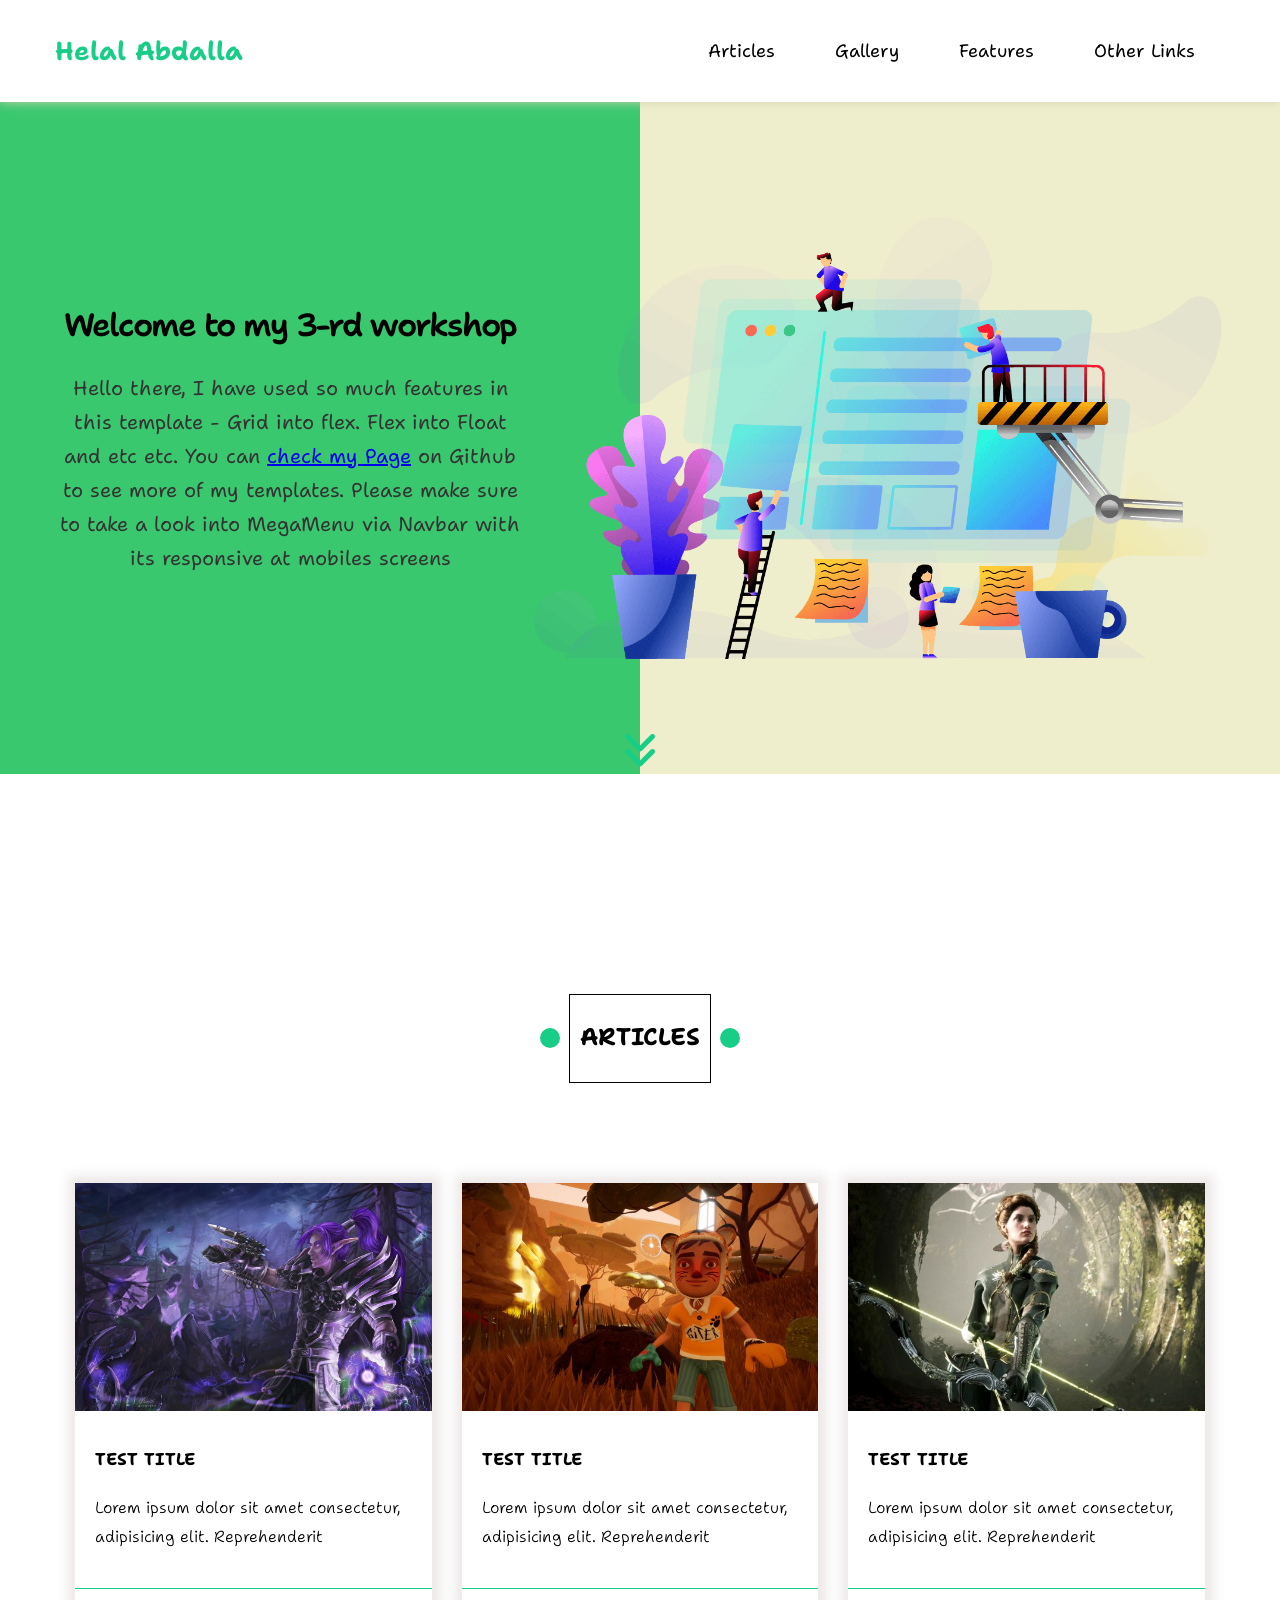
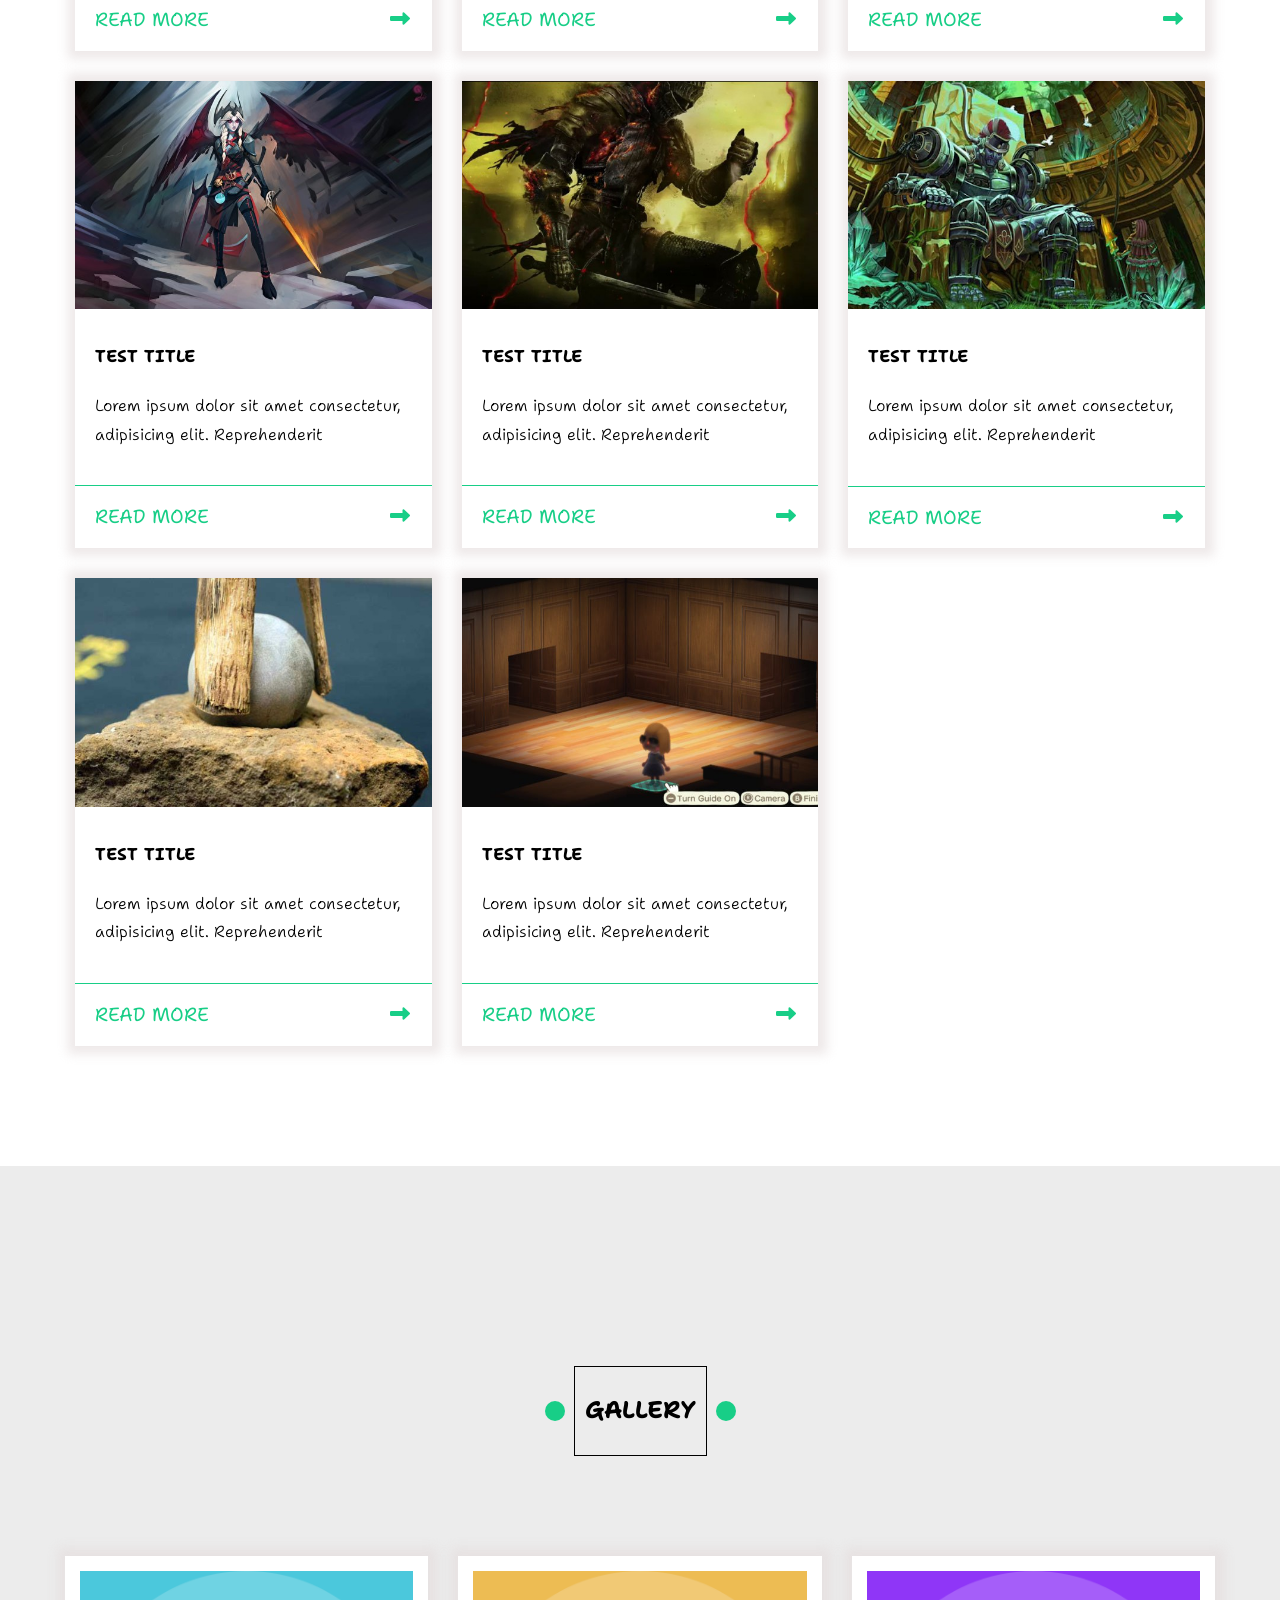
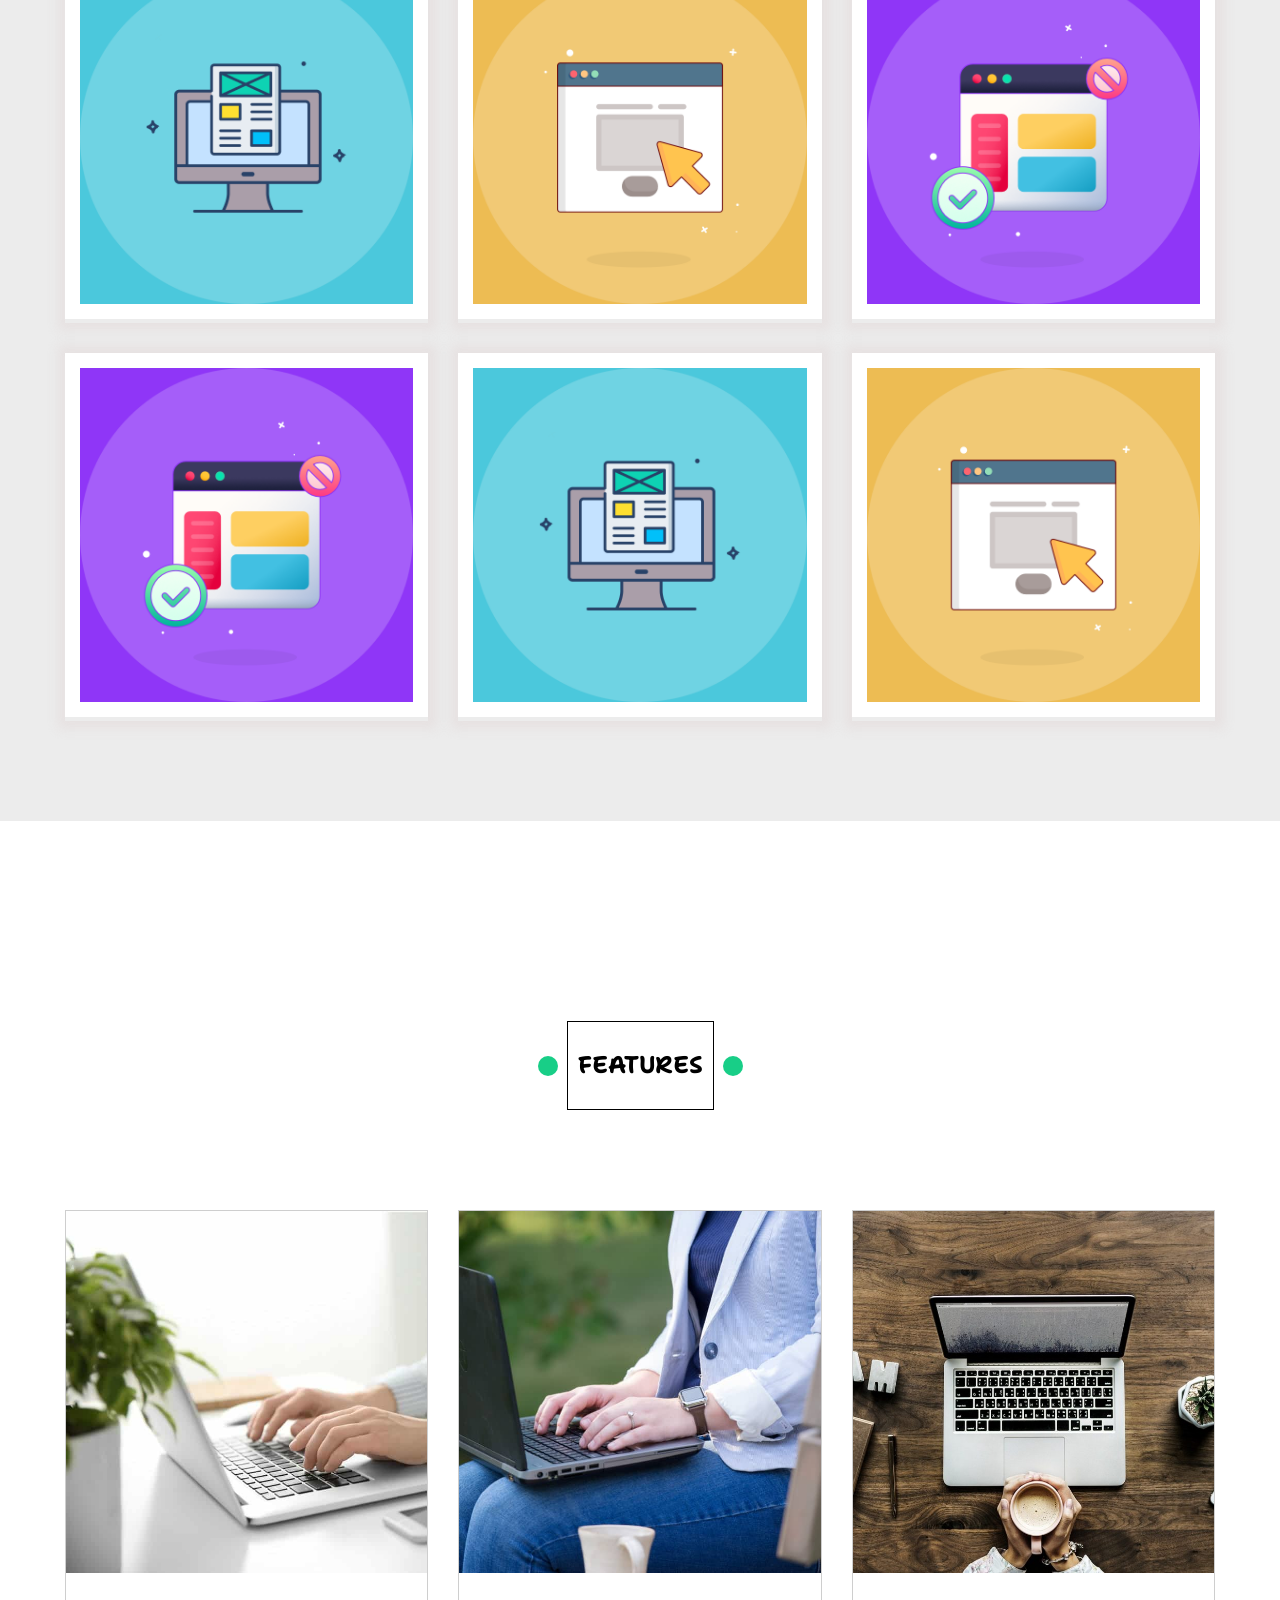
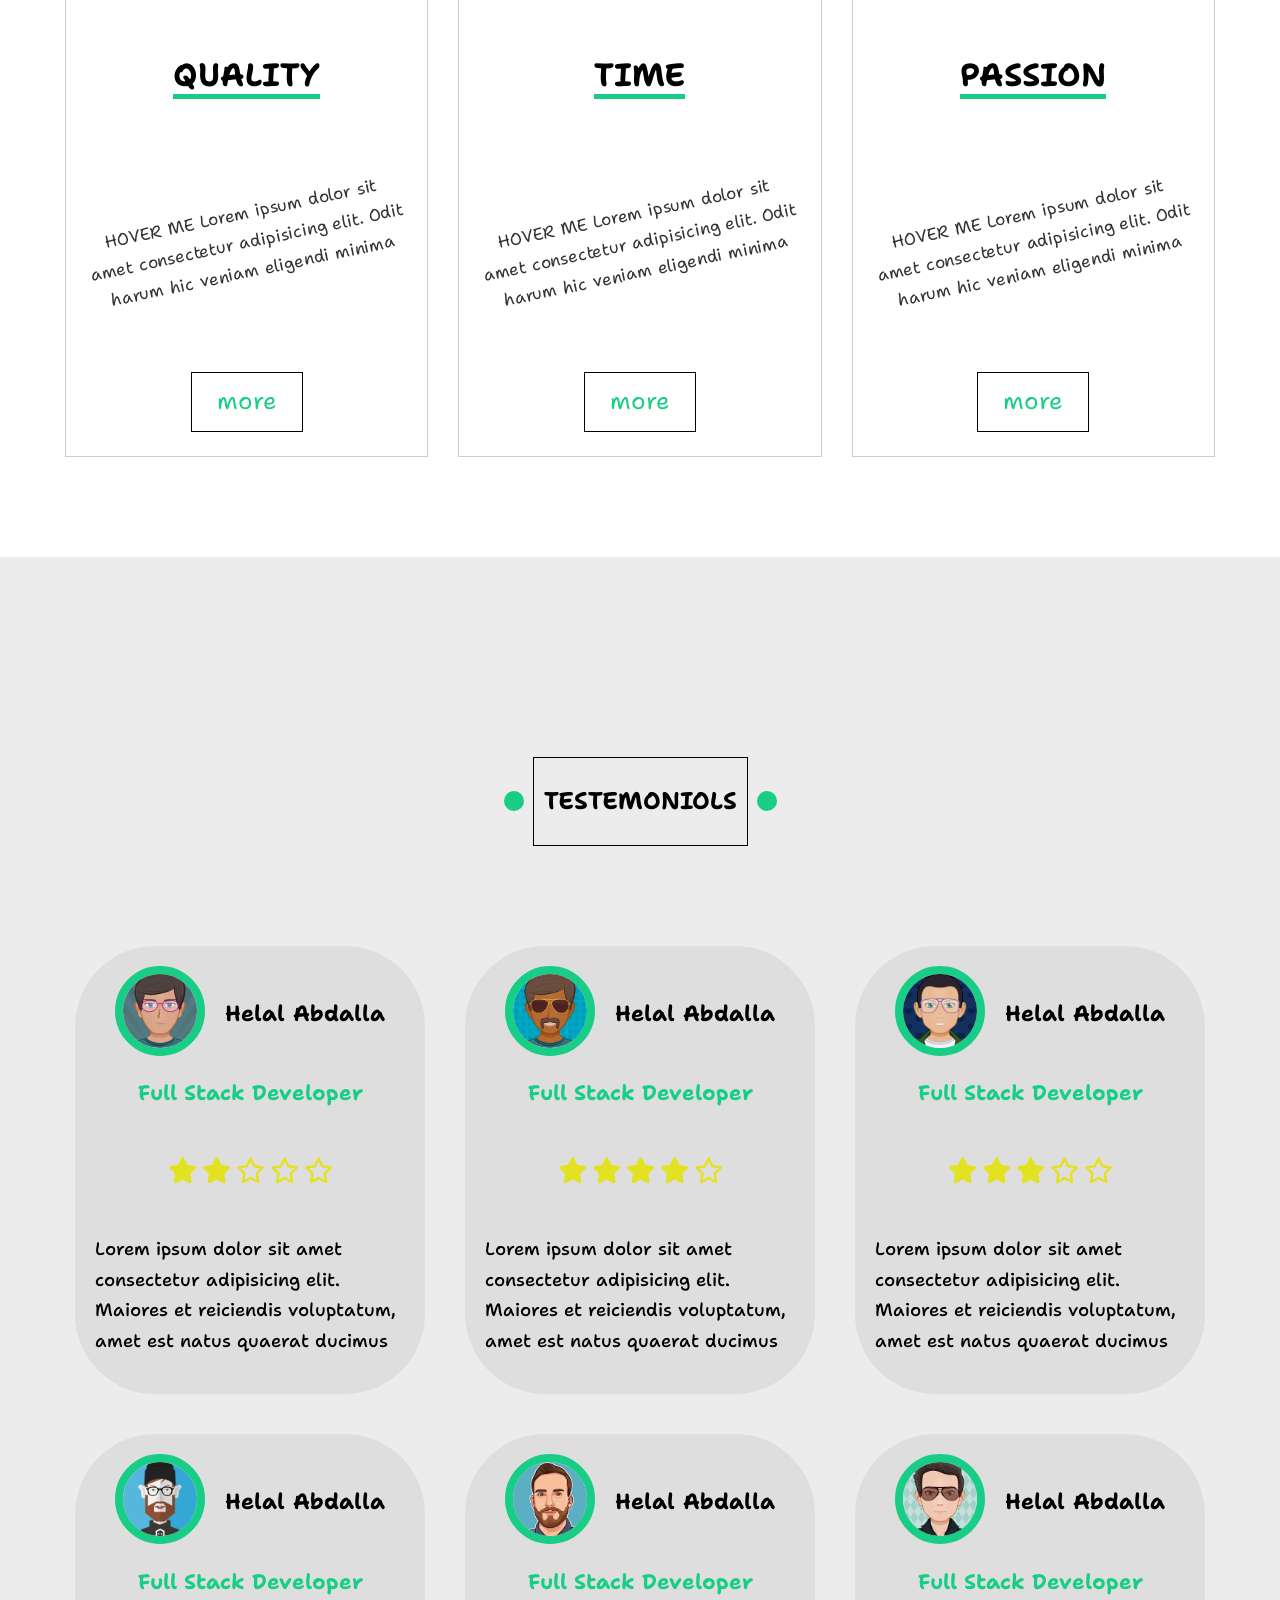
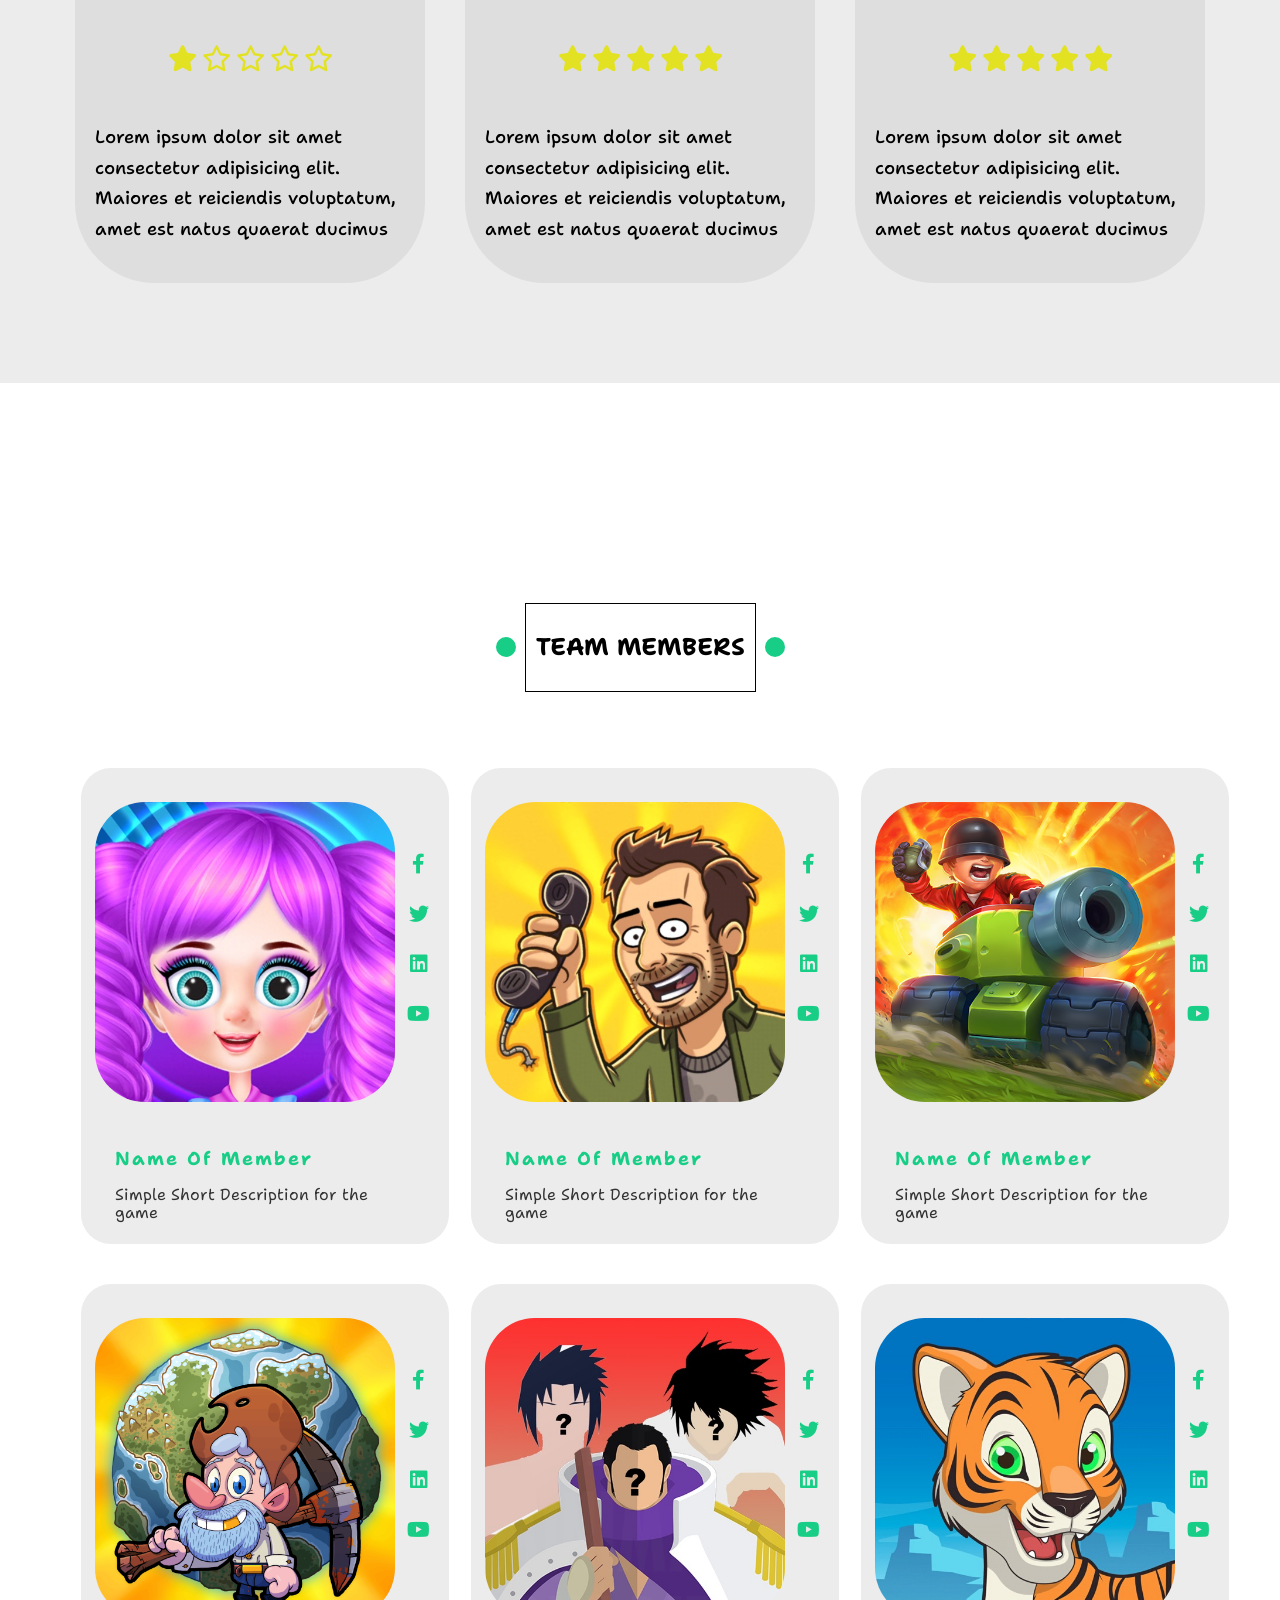
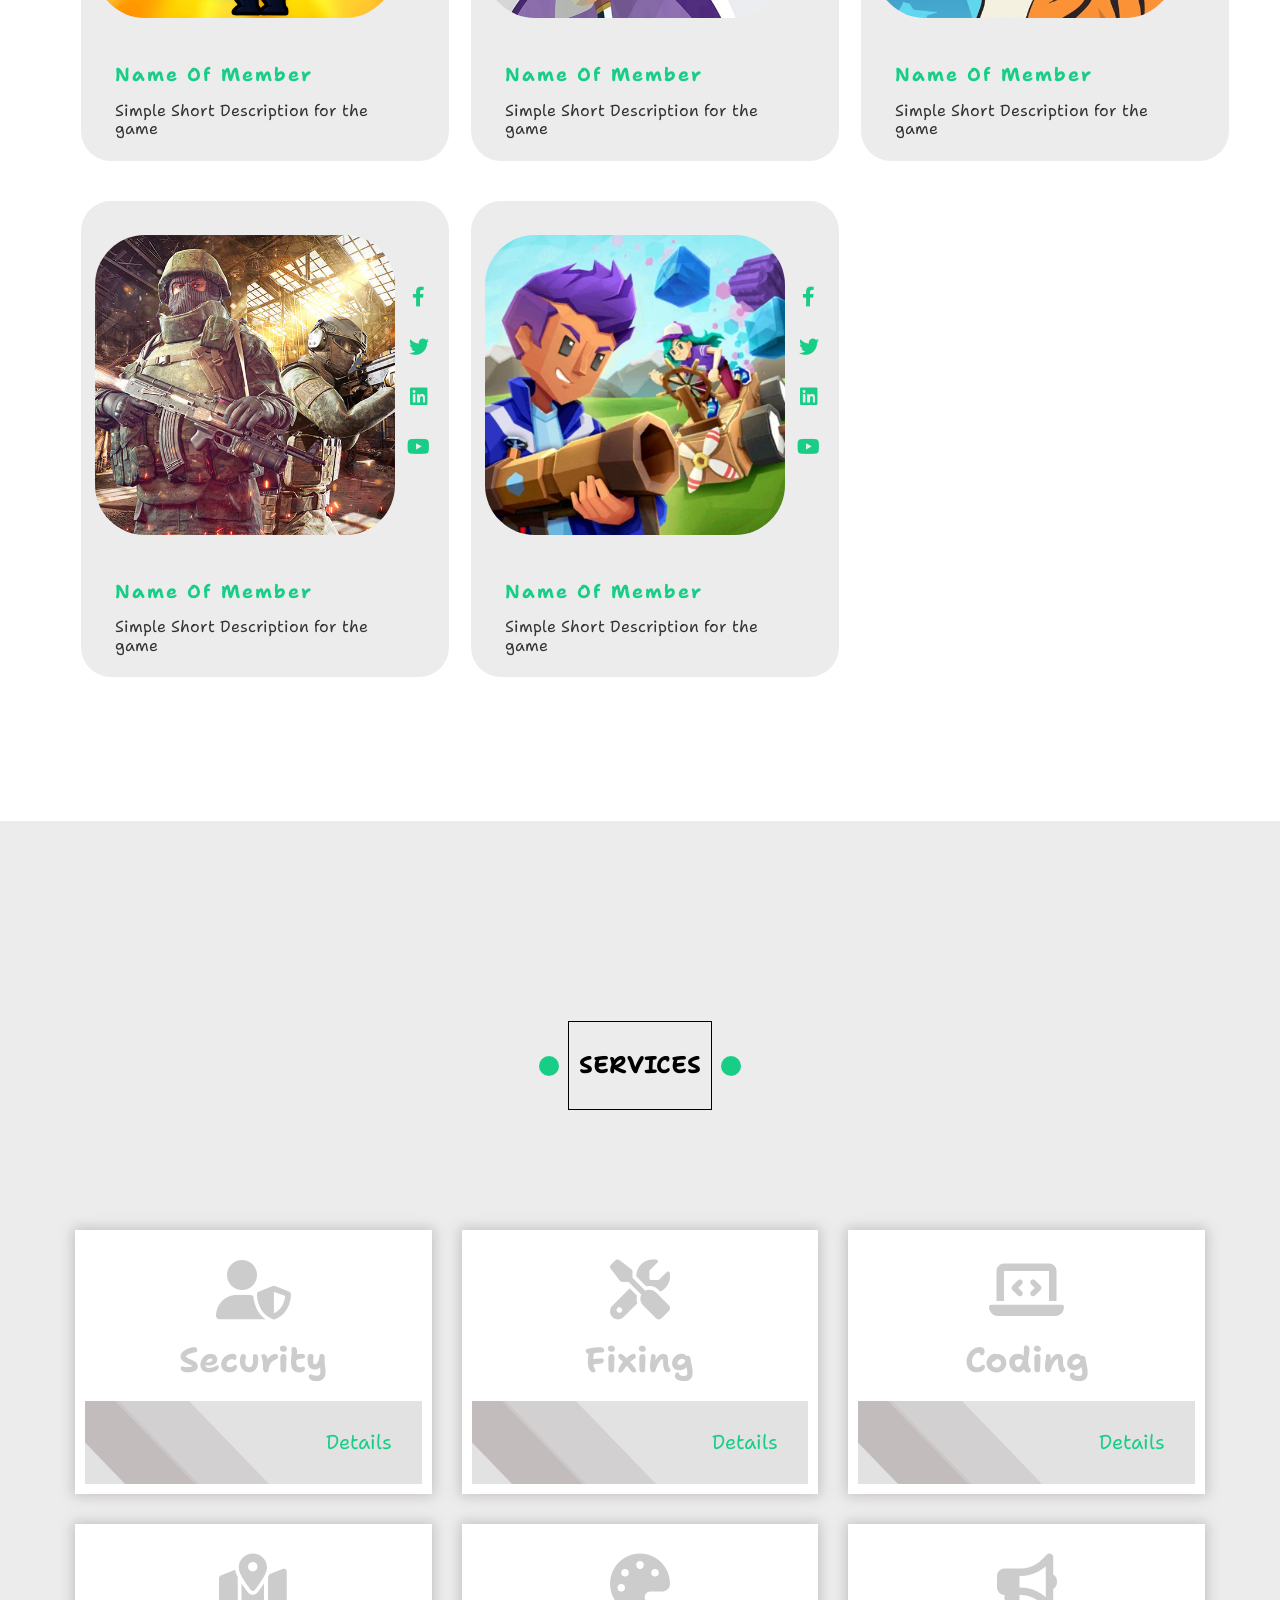
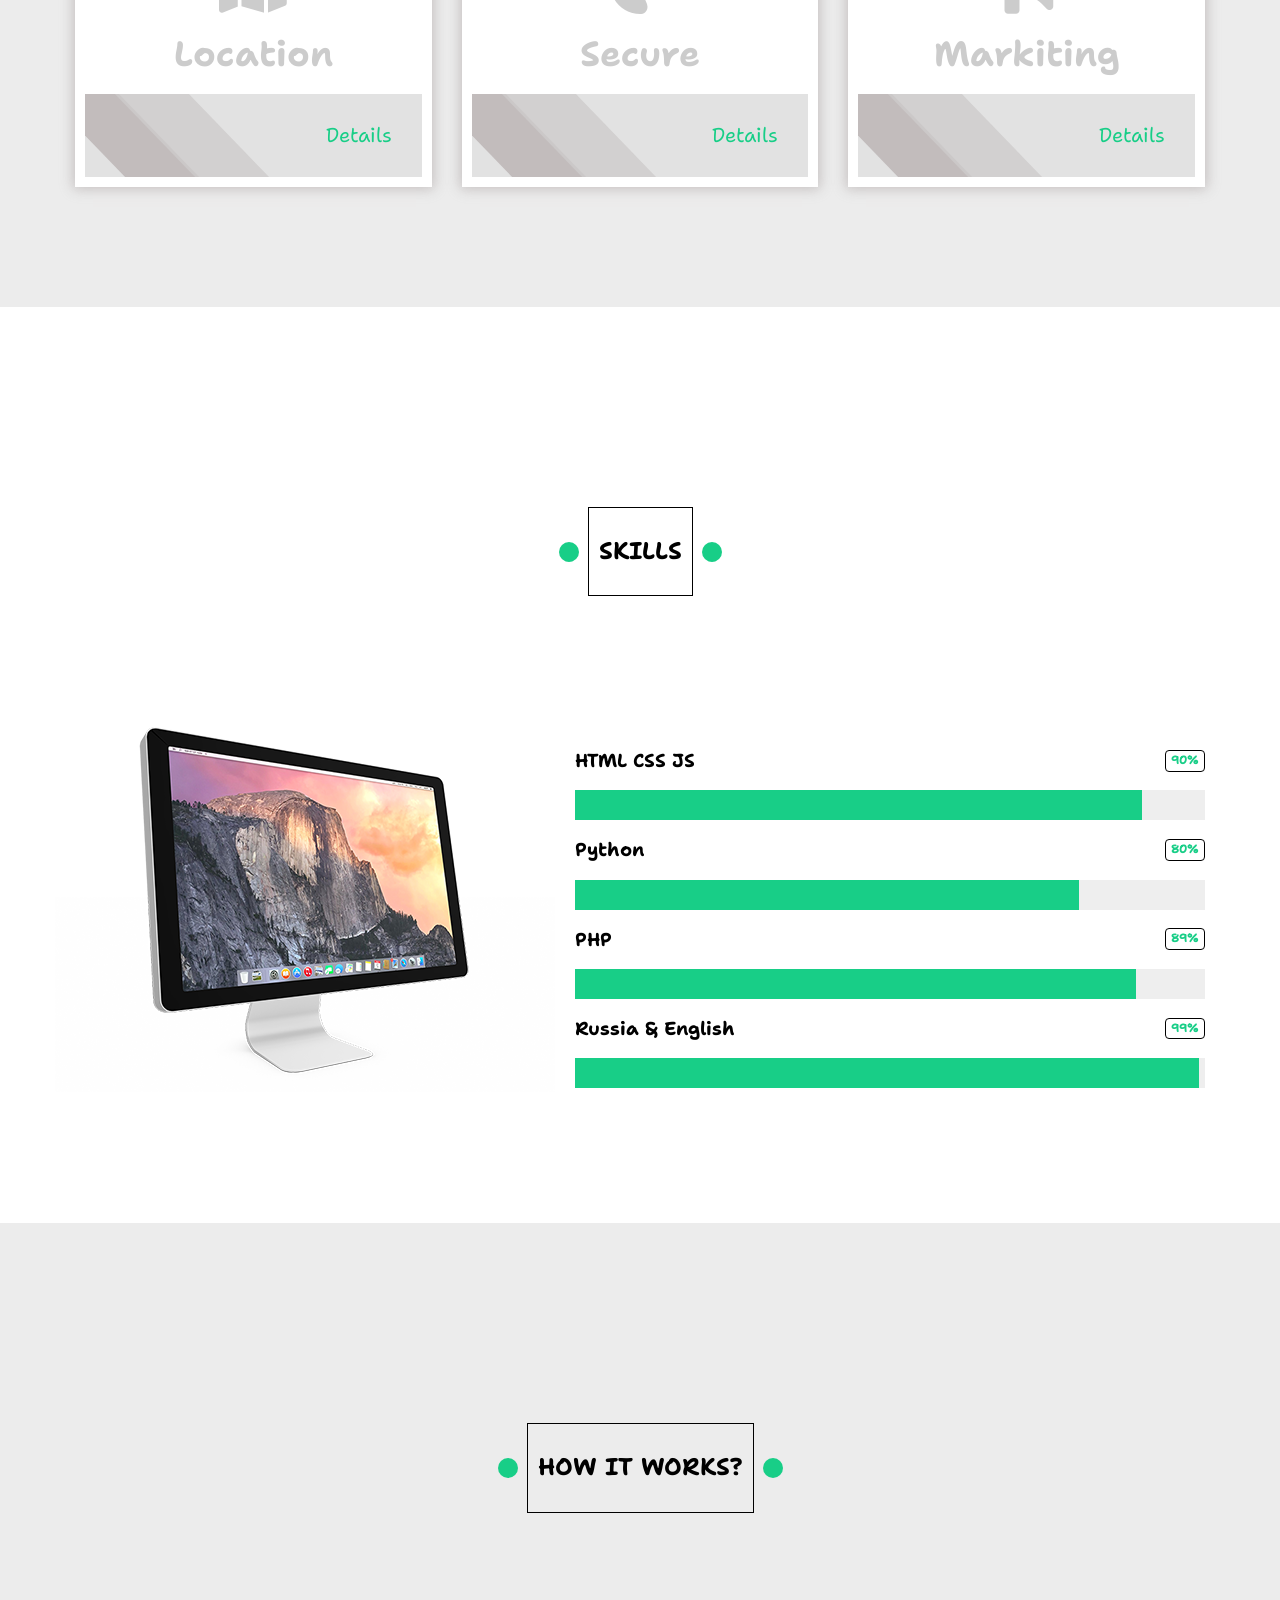
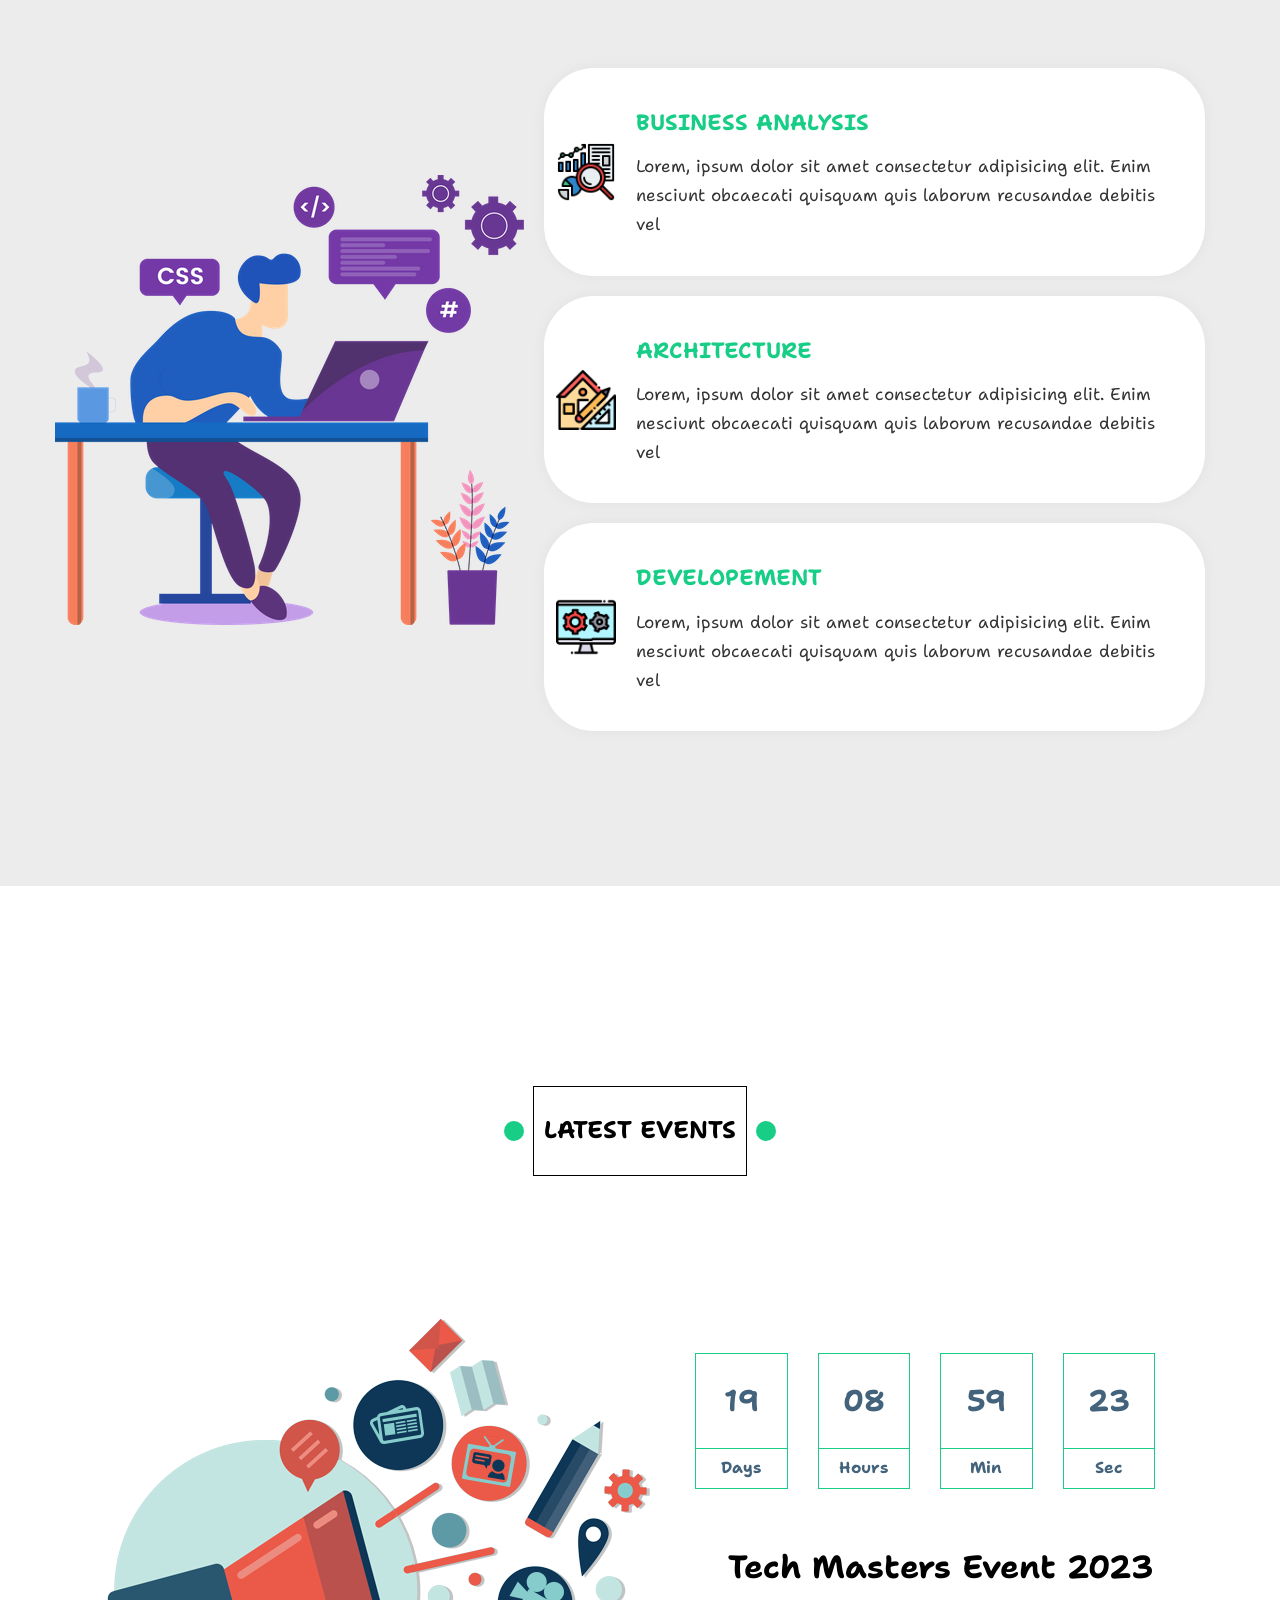
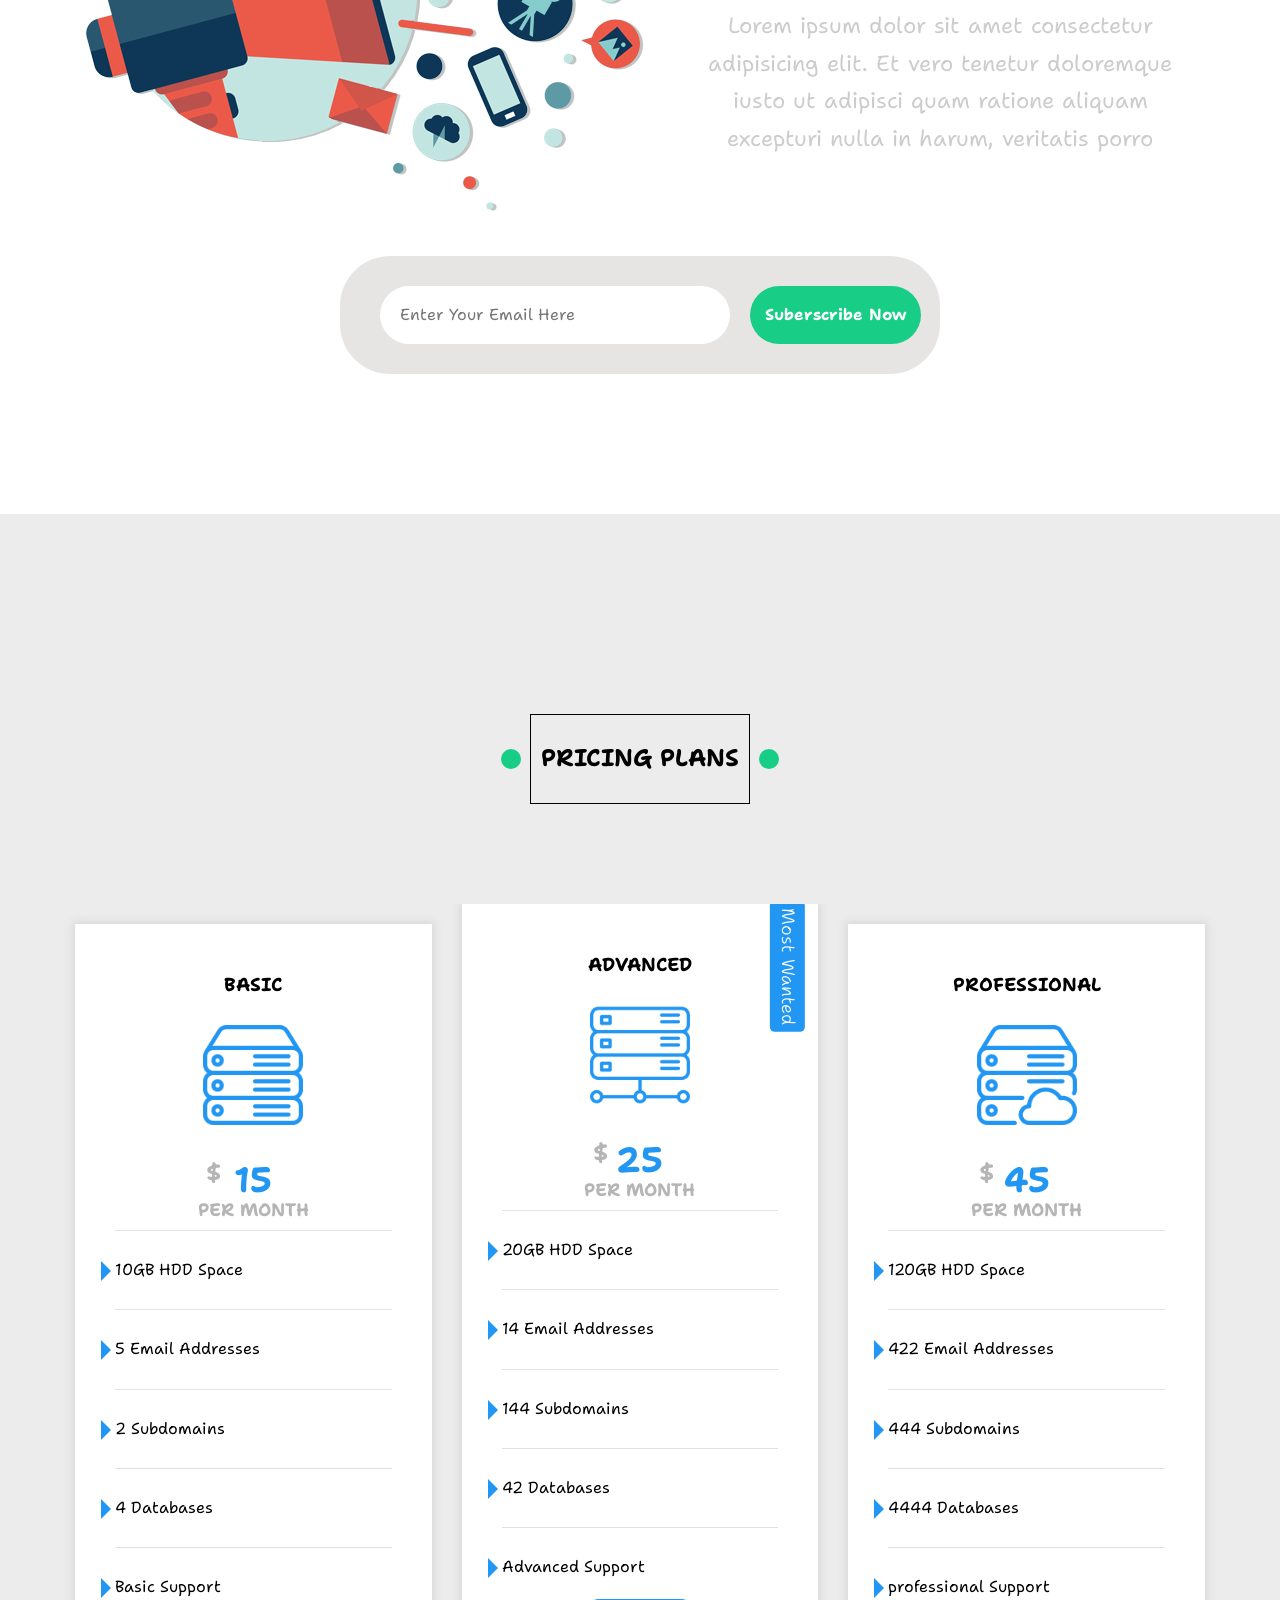
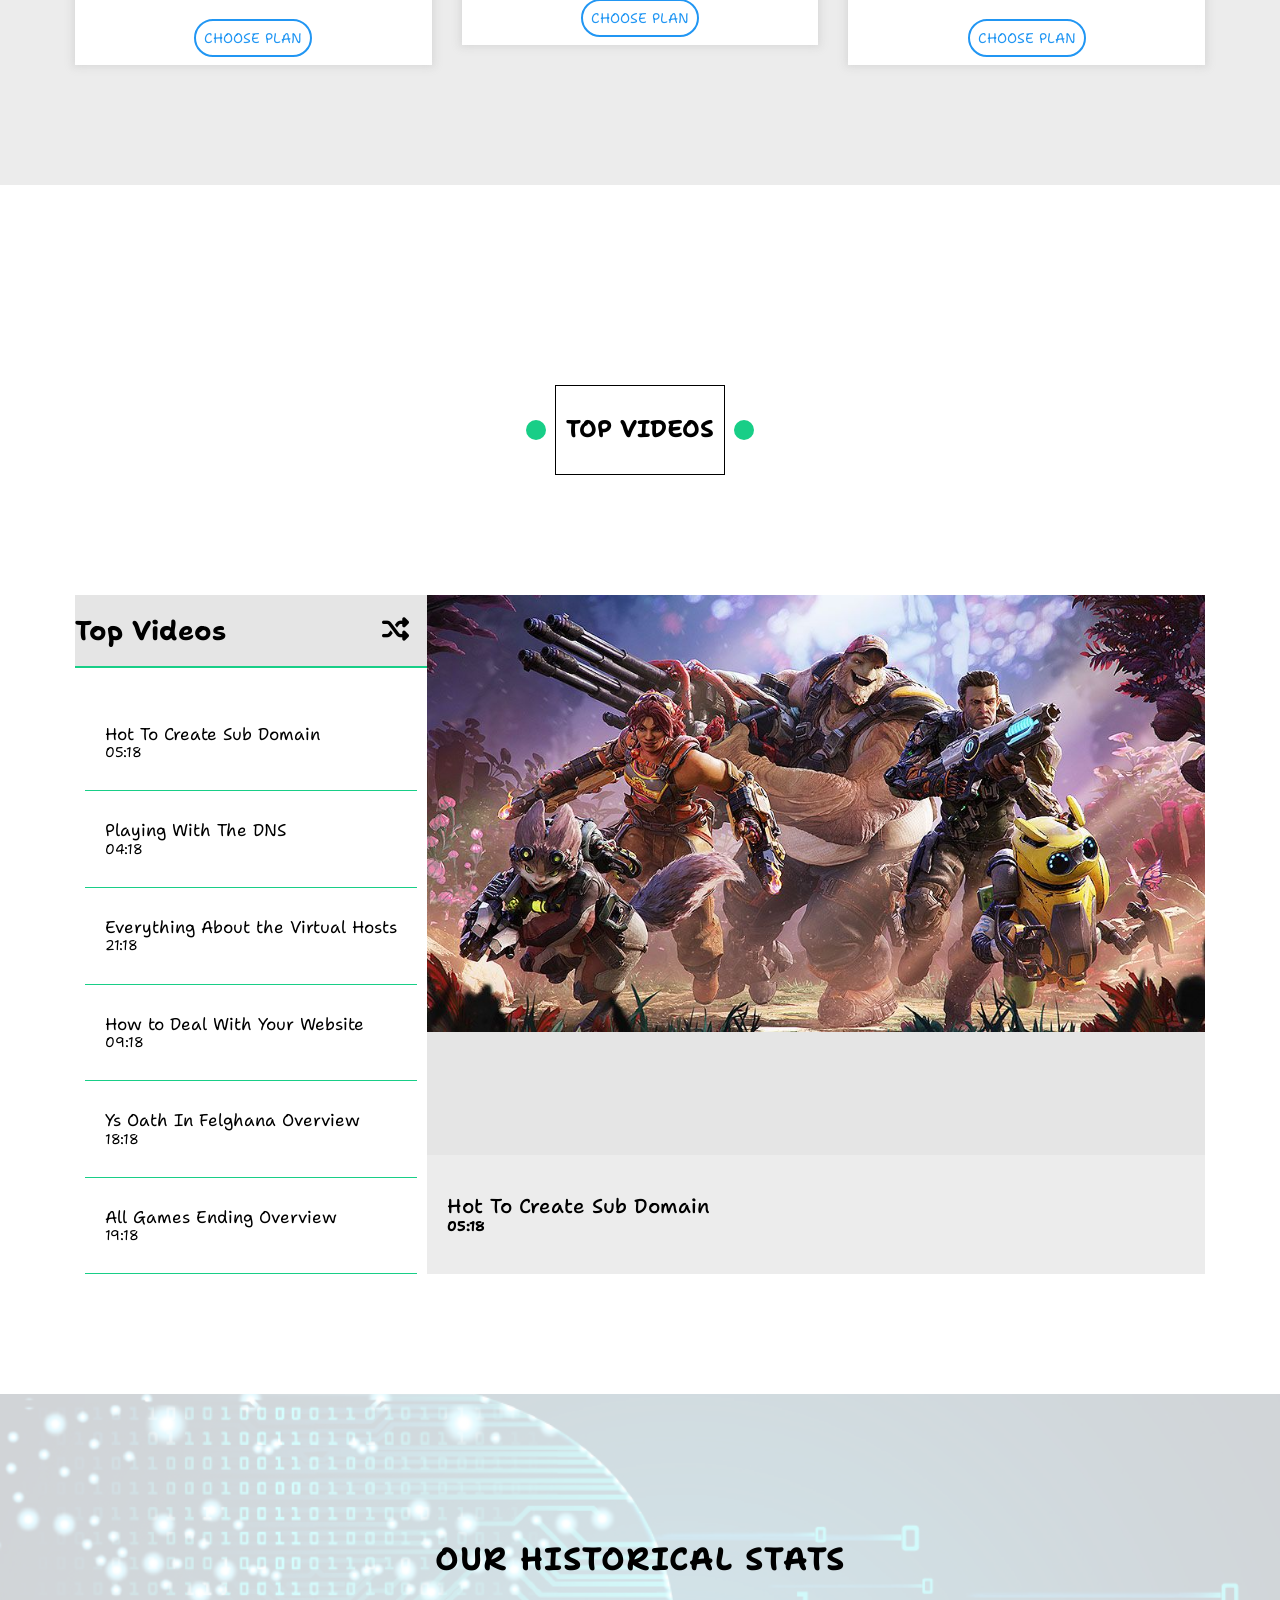
<file: index.html>
<!DOCTYPE html>
<html lang="en">
<head>
    <meta charset="UTF-8">
    <meta http-equiv="X-UA-Compatible" content="IE=edge">
    <meta name="viewport" content="width=device-width, initial-scale=1.0">
    <title>Helal Abdalla | Design #3</title>
    <!-- Css Helal's File -->
    <link rel="stylesheet" href="css/helal.css">
    <!-- Google Fonts -->
    <link rel="preconnect" href="https://fonts.googleapis.com">
    <link rel="preconnect" href="https://fonts.gstatic.com" crossorigin>
    <link href="https://fonts.googleapis.com/css2?family=Open+Sans:ital,wght@0,300;0,400;0,500;0,700;0,800;1,600;1,700;1,800&family=Shantell+Sans:ital,wght@0,300;0,400;0,500;0,600;0,700;0,800;1,300;1,700;1,800&display=swap" rel="stylesheet">
    <!-- Font Awesome -->
    <link rel="stylesheet" href="css/all.min.css">
    <!-- Normalizing File -->
    <link rel="stylesheet" href="css/normalize.css">
</head>
<body>
    <!-- Start Header -->
        <div class="header" id="header">
            <div class="contanier">
            <a href="#" class="logo">Helal Abdalla</a>
            <ul class="main-nav">
                <li><a href="#articles">Articles</a></li>
                <li><a href="#gallery">Gallery</a></li>
                <li><a href="#features">Features</a></li>
                <li>
                <a href="#">Other Links</a>
                <!-- Start Megamenu -->
                <div class="mega-menu">
                    <div class="image">
                    <img src="imgs/megamenu.png" alt="" />
                    </div>
                    <ul class="links">
                    <li>
                        <a href="#testimonials"><i class="far fa-comments fa-fw"></i> Testimonials</a>
                    </li>
                    <li>
                        <a href="#team"><i class="far fa-user fa-fw"></i> Team Members</a>
                    </li>
                    <li>
                        <a href="#services"><i class="far fa-building fa-fw"></i> Services</a>
                    </li>
                    <li>
                        <a href="#our-skills"><i class="far fa-check-circle fa-fw"></i> Our Skills</a>
                    </li>
                    <li>
                        <a href="#work-steps"><i class="far fa-clipboard fa-fw"></i> How It Works</a>
                    </li>
                    </ul>
                    <ul class="links">
                    <li>
                        <a href="#events"><i class="far fa-calendar-alt fa-fw"></i> Events</a>
                    </li>
                    <li>
                        <a href="#pricing"><i class="fas fa-server fa-fw"></i> Pricing Plans</a>
                    </li>
                    <li>
                        <a href="#video"><i class="far fa-play-circle fa-fw"></i> Top Videos</a>
                    </li>
                    <li>
                        <a href="#stats"><i class="far fa-chart-bar fa-fw"></i> Stats</a>
                    </li>
                    <li>
                        <a href="#discount"><i class="fas fa-percent fa-fw"></i> Request A Discount</a>
                    </li>
                    </ul>
                </div>
                <!-- End Megamenu -->
                </li>
            </ul>
            </div>
        </div>
    <!-- End Header -->
    <!-- Start Landing -->
    <section class="landing">
        <div class="contanier">
            <div class="text">
                <h2>Welcome to my 3-rd workshop</h2>
                <p>Hello there, I have used so much features in this template - Grid into flex. Flex into Float and etc etc. You can <a title="GitHub" target="_blank" href="https://github.com/HelalAbood"> <u>check my Page</u></a> on Github to see more of my templates. Please make sure to take a look into MegaMenu via Navbar with its responsive at mobiles screens </p>
            </div>
            <img src="imgs/main-landing.png" alt="Main-landing-pic">
            <a href="#articles"><i class="fas fa-angle-double-down fa-2x"></i></a>
        </div>
    </section>
    <!-- End Landing -->
    <!-- com -->


    <!-- com -->
    <!-- Start Articls -->
    <section class="articles" id="articles">
        <div class="contanier">
            <div class="bobhot">   
                <h2>articles</h2>
            </div>
            <div class="grid">
                <div class="holder">
                    <div class="image">
                        <img src="imgs/art-01.jpg" alt="ArticalPic">
                    </div>
                    <div class="info">
                        <h3>Test Title</h3>
                        <p>Lorem ipsum dolor sit amet consectetur, adipisicing elit. Reprehenderit</p>
                    </div>
                    <div class="readmore">
                        <a href="#">read more<i class="fas fa-long-arrow-alt-right"></i></a>
                    </div>
                </div>
                <div class="holder">
                    <div class="image">
                        <img src="imgs/art-02.jpg" alt="ArticalPic">
                    </div>
                    <div class="info">
                        <h3>Test Title</h3>
                        <p>Lorem ipsum dolor sit amet consectetur, adipisicing elit. Reprehenderit</p>
                    </div>
                    <div class="readmore">
                        <a href="#">read more<i class="fas fa-long-arrow-alt-right"></i></a>
                    </div>
                </div>
                <div class="holder">
                    <div class="image">
                        <img src="imgs/art-03.jpg" alt="ArticalPic">
                    </div>
                    <div class="info">
                        <h3>Test Title</h3>
                        <p>Lorem ipsum dolor sit amet consectetur, adipisicing elit. Reprehenderit</p>
                    </div>
                    <div class="readmore">
                        <a href="#">read more<i class="fas fa-long-arrow-alt-right"></i></a>
                    </div>
                </div>
                <div class="holder">
                    <div class="image">
                        <img src="imgs/art-04.jpg" alt="ArticalPic">
                    </div>
                    <div class="info">
                        <h3>Test Title</h3>
                        <p>Lorem ipsum dolor sit amet consectetur, adipisicing elit. Reprehenderit</p>
                    </div>
                    <div class="readmore">
                        <a href="#">read more<i class="fas fa-long-arrow-alt-right"></i></a>
                    </div>
                </div>
                <div class="holder">
                    <div class="image">
                        <img src="imgs/art-05.jpg" alt="ArticalPic">
                    </div>
                    <div class="info">
                        <h3>Test Title</h3>
                        <p>Lorem ipsum dolor sit amet consectetur, adipisicing elit. Reprehenderit</p>
                    </div>
                    <div class="readmore">
                        <a href="#">read more<i class="fas fa-long-arrow-alt-right"></i></a>
                    </div>
                </div>
                <div class="holder">
                    <div class="image">
                        <img src="imgs/art-06.jpg" alt="ArticalPic">
                    </div>
                    <div class="info">
                        <h3>Test Title</h3>
                        <p>Lorem ipsum dolor sit amet consectetur, adipisicing elit. Reprehenderit</p>
                    </div>
                    <div class="readmore">
                        <a href="#">read more<i class="fas fa-long-arrow-alt-right"></i></a>
                    </div>
                </div>
                <div class="holder">
                    <div class="image">
                        <img src="imgs/art-07.jpg" alt="ArticalPic">
                    </div>
                    <div class="info">
                        <h3>Test Title</h3>
                        <p>Lorem ipsum dolor sit amet consectetur, adipisicing elit. Reprehenderit</p>
                    </div>
                    <div class="readmore">
                        <a href="#">read more<i class="fas fa-long-arrow-alt-right"></i></a>
                    </div>
                </div>
                <div class="holder">
                    <div class="image">
                        <img src="imgs/art-08.jpg" alt="ArticalPic">
                    </div>
                    <div class="info">
                        <h3>Test Title</h3>
                        <p>Lorem ipsum dolor sit amet consectetur, adipisicing elit. Reprehenderit</p>
                    </div>
                    <div class="readmore">
                        <a href="#">read more<i class="fas fa-long-arrow-alt-right"></i></a>
                    </div>
                </div>
            </div>
        </div>
    </section>
    <!-- End Articls -->
    <!-- Start Gallery -->
    <section class="gallery" id="gallery">
        <div class="contanier">
            <div class="bobhot">   
                <h2>gallery</h2>
            </div>
            <div class="holder">
                <div class="holder2">
                    <img src="imgs/gallery-01.png" alt="GalleryPic">
                </div>
                <div class="holder2">
                    <img src="imgs/gallery-02.png" alt="GalleryPic">
                </div>
                <div class="holder2">
                    <img src="imgs/gallery-03.png" alt="GalleryPic">
                </div>
                <div class="holder2">
                    <img src="imgs/gallery-05.png" alt="GalleryPic">
                </div>
                <div class="holder2">
                    <img src="imgs/gallery-04.png" alt="GalleryPic">
                </div>
                <div class="holder2">
                    <img src="imgs/gallery-06.png" alt="GalleryPic">
                </div>
            </div>
        </div>
    </section>
    <!-- End Gallery -->
    <!-- Start features -->
    <section class="features" id="features">
        <div class="contanier">
            <div class="bobhot">   
                <h2>features</h2>
            </div>
            <div class="box">
                <div class="holder">
                    <img src="imgs/features-01.jpg" alt="FeaturePic">
                    <div class="info">
                        <h3>Quality</h3>
                        <p>HOVER ME Lorem ipsum dolor sit amet consectetur adipisicing elit. Odit harum hic veniam eligendi minima</p>
                        <a href="#">more</a>
                    </div>
                </div>
                <div class="holder">
                    <img src="imgs/features-02.jpg" alt="FeaturePic">
                    <div class="info">
                        <h3>Time</h3>
                        <p>HOVER ME Lorem ipsum dolor sit amet consectetur adipisicing elit. Odit harum hic veniam eligendi minima</p>
                        <a href="#">more</a>
                    </div>
                </div>
                <div class="holder">
                    <img src="imgs/features-03.jpg" alt="FeaturePic">
                    <div class="info">
                        <h3>Passion</h3>
                        <p>HOVER ME Lorem ipsum dolor sit amet consectetur adipisicing elit. Odit harum hic veniam eligendi minima</p>
                        <a href="#">more</a>
                    </div>
                </div>
            </div>
        </div>
    </section>
    <!-- End features -->
    <!-- Start Testemoniols -->
    <section class="testemoniols" id="testemoniols">
        <div class="contanier">
            <div class="bobhot">   
                <h2>testemoniols</h2>
            </div>
            <div class="holder">
                <div class="frac">
                    <div class="image">
                        <img src="imgs/avatar-01.png" alt="AvatarPic">
                    </div>
                    <h3>Helal Abdalla</h3>
                    <p>Full Stack Developer</p>
                    <span class="stars">
                        <i class="filled fas fa-star"></i>
                        <i class="filled fas fa-star"></i>
                        <i class="far fa-star"></i>
                        <i class="far fa-star"></i>
                        <i class="far fa-star"></i>
                    </span>
                    <p>Lorem ipsum dolor sit amet consectetur adipisicing elit. Maiores et reiciendis voluptatum, amet est natus quaerat ducimus</p>
                </div>
                <div class="frac">
                    <div class="image">
                        <img src="imgs/avatar-02.png" alt="AvatarPic">
                    </div>
                    <h3>Helal Abdalla</h3>
                    <p>Full Stack Developer</p>
                    <span class="stars">
                        <i class="filled fas fa-star"></i>
                        <i class="filled fas fa-star"></i>
                        <i class="filled fas fa-star"></i>
                        <i class="filled fas fa-star"></i>
                        <i class="far fa-star"></i>
                    </span>
                    <p>Lorem ipsum dolor sit amet consectetur adipisicing elit. Maiores et reiciendis voluptatum, amet est natus quaerat ducimus</p>
                </div>
                <div class="frac">
                    <div class="image">
                        <img src="imgs/avatar-03.png" alt="AvatarPic">
                    </div>
                    <h3>Helal Abdalla</h3>
                    <p>Full Stack Developer</p>
                    <span class="stars">
                        <i class="filled fas fa-star"></i>
                        <i class="filled fas fa-star"></i>
                        <i class="filled fas fa-star"></i>
                        <i class="far fa-star"></i>
                        <i class="far fa-star"></i>
                    </span>
                    <p>Lorem ipsum dolor sit amet consectetur adipisicing elit. Maiores et reiciendis voluptatum, amet est natus quaerat ducimus</p>
                </div>
                <div class="frac">
                    <div class="image">
                        <img src="imgs/avatar-04.png" alt="AvatarPic">
                    </div>
                    <h3>Helal Abdalla</h3>
                    <p>Full Stack Developer</p>
                    <span class="stars">
                        <i class="filled fas fa-star"></i>
                        <i class="far fa-star"></i>
                        <i class="far fa-star"></i>
                        <i class="far fa-star"></i>
                        <i class="far fa-star"></i>
                    </span>
                    <p>Lorem ipsum dolor sit amet consectetur adipisicing elit. Maiores et reiciendis voluptatum, amet est natus quaerat ducimus</p>
                </div>
                <div class="frac">
                    <div class="image">
                        <img src="imgs/avatar-05.png" alt="AvatarPic">
                    </div>
                    <h3>Helal Abdalla</h3>
                    <p>Full Stack Developer</p>
                    <span class="stars">
                        <i class="filled fas fa-star"></i>
                        <i class="filled fas fa-star"></i>
                        <i class="filled fas fa-star"></i>
                        <i class="filled fas fa-star"></i>
                        <i class="filled fas fa-star"></i>
                    </span>
                    <p>Lorem ipsum dolor sit amet consectetur adipisicing elit. Maiores et reiciendis voluptatum, amet est natus quaerat ducimus</p>
                </div>
                <div class="frac">
                    <div class="image">
                        <img src="imgs/avatar-06.png" alt="AvatarPic">
                    </div>
                    <h3>Helal Abdalla</h3>
                    <p>Full Stack Developer</p>
                    <span class="stars">
                        <i class="filled fas fa-star"></i>
                        <i class="filled fas fa-star"></i>
                        <i class="filled fas fa-star"></i>
                        <i class="filled fas fa-star"></i>
                        <i class="filled fas fa-star"></i>
                    </span>
                    <p>Lorem ipsum dolor sit amet consectetur adipisicing elit. Maiores et reiciendis voluptatum, amet est natus quaerat ducimus</p>
                </div>
            </div>
        </div>
    </section>
    <!-- End Testemoniols -->
    <!-- Start Team -->
    <section class="team" id="team">
        <div class="contanier">
            <div class="bobhot">   
                <h2>Team Members</h2>
            </div>
            <div class="holder">
                <div class="box">
                    <img src="imgs/team-08.jpg" alt="TeamPic">
                    <div class="links">
                        <i class="fab fa-facebook-f"></i>
                        <i class="fab fa-twitter"></i>
                        <i class="fab fa-linkedin"></i>
                        <i class="fab fa-youtube"></i>
                    </div>
                    <div class="info">
                        <h3>Name Of Member</h3>
                        <p>Simple Short Description for  the game</p>
                    </div>
                </div>
                <div class="box">
                    <img src="imgs/team-07.jpg" alt="TeamPic">
                    <div class="links">
                        <i class="fab fa-facebook-f"></i>
                        <i class="fab fa-twitter"></i>
                        <i class="fab fa-linkedin"></i>
                        <i class="fab fa-youtube"></i>
                    </div>
                    <div class="info">
                        <h3>Name Of Member</h3>
                        <p>Simple Short Description for  the game</p>
                    </div>
                </div>
                <div class="box">
                    <img src="imgs/team-06.png" alt="TeamPic">
                    <div class="links">
                        <i class="fab fa-facebook-f"></i>
                        <i class="fab fa-twitter"></i>
                        <i class="fab fa-linkedin"></i>
                        <i class="fab fa-youtube"></i>
                    </div>
                    <div class="info">
                        <h3>Name Of Member</h3>
                        <p>Simple Short Description for  the game</p>
                    </div>
                </div>
                <div class="box">
                    <img src="imgs/team-05.png" alt="TeamPic">
                    <div class="links">
                        <i class="fab fa-facebook-f"></i>
                        <i class="fab fa-twitter"></i>
                        <i class="fab fa-linkedin"></i>
                        <i class="fab fa-youtube"></i>
                    </div>
                    <div class="info">
                        <h3>Name Of Member</h3>
                        <p>Simple Short Description for  the game</p>
                    </div>
                </div>
                <div class="box">
                    <img src="imgs/team-04.jpg" alt="TeamPic">
                    <div class="links">
                        <i class="fab fa-facebook-f"></i>
                        <i class="fab fa-twitter"></i>
                        <i class="fab fa-linkedin"></i>
                        <i class="fab fa-youtube"></i>
                    </div>
                    <div class="info">
                        <h3>Name Of Member</h3>
                        <p>Simple Short Description for  the game</p>
                    </div>
                </div>
                <div class="box">
                    <img src="imgs/team-03.jpg" alt="TeamPic">
                    <div class="links">
                        <i class="fab fa-facebook-f"></i>
                        <i class="fab fa-twitter"></i>
                        <i class="fab fa-linkedin"></i>
                        <i class="fab fa-youtube"></i>
                    </div>
                    <div class="info">
                        <h3>Name Of Member</h3>
                        <p>Simple Short Description for  the game</p>
                    </div>
                </div>
                <div class="box">
                    <img src="imgs/team-02.jpg" alt="TeamPic">
                    <div class="links">
                        <i class="fab fa-facebook-f"></i>
                        <i class="fab fa-twitter"></i>
                        <i class="fab fa-linkedin"></i>
                        <i class="fab fa-youtube"></i>
                    </div>
                    <div class="info">
                        <h3>Name Of Member</h3>
                        <p>Simple Short Description for  the game</p>
                    </div>
                </div>
                <div class="box">
                    <img src="imgs/team-01.jpg" alt="TeamPic">
                    <div class="links">
                        <i class="fab fa-facebook-f"></i>
                        <i class="fab fa-twitter"></i>
                        <i class="fab fa-linkedin"></i>
                        <i class="fab fa-youtube"></i>
                    </div>
                    <div class="info">
                        <h3>Name Of Member</h3>
                        <p>Simple Short Description for  the game</p>
                    </div>
                </div>
            </div>
        </div>
    </section>
    <!-- End Team -->
    <!-- Start Services -->
    <section class="services" id="services">
        <div class="bobhot">   
            <h2>services</h2>
        </div>
        <div class="contanier">
            <div class="holder">
                <div class="box">
                    <i class="fas fa-user-shield fa-4x"></i>
                    <h3>Security</h3>
                    <div class="link">
                        <a href="#">Details</a>
                    </div>
                </div>
                <div class="box">
                    <i class="fas fa-tools fa-4x"></i>
                    <h3>Fixing</h3>
                    <div class="link">
                        <a href="#">Details</a>
                    </div>
                </div>
                <div class="box">
                    <i class="fas fa-laptop-code fa-4x"></i>
                    <h3>Coding</h3>
                    <div class="link">
                        <a href="#">Details</a>
                    </div>
                </div>
                <div class="box">
                    <i class="fas fa-map-marked-alt fa-4x"></i>
                    <h3>Location</h3>
                    <div class="link">
                        <a href="#">Details</a>
                    </div>
                </div>
                <div class="box">
                    <i class="fas fa-palette fa-4x"></i>
                    <h3>Secure</h3>
                    <div class="link">
                        <a href="#">Details</a>
                    </div>
                </div>
                <div class="box">
                    <i class="fas fa-bullhorn fa-4x"></i>
                    <h3>Markiting</h3>
                    <div class="link">
                        <a href="#">Details</a>
                    </div>
                </div>
            </div>
        </div>
    </section>
    <!-- End Services -->
    <!-- Start our-skills -->
    <section class="our-skills" id="our-skills">
        <div class="bobhot">   
            <h2>skills</h2>
        </div>
        <div class="contanier">
            <img src="imgs/skills.png" alt="">
            <div class="skills">
                <div class="skill">
                    <h3 title="Frontend" >HTML CSS JS <span>90%</span></h3>
                    <div class="the-progress">
                        <span style="width: 90%" data-progress="90%" ></span>
                    </div>
                </div>
                <div class="skill">
                    <h3 title="frontback">Python <span>80%</span></h3>
                    <div class="the-progress">
                        <span style="width: 80%" data-progress="80%" ></span>
                    </div>
                </div>
                <div class="skill">
                    <h3 title="frontback">PHP <span>89%</span></h3>
                    <div class="the-progress">
                        <span style="width: 89%" data-progress="89%" ></span>
                    </div>
                </div>
                <div class="skill">
                    <h3 title="Languages">Russia & English <span>99%</span></h3>
                    <div class="the-progress">
                        <span style="width: 99%" data-progress="99%" ></span>
                    </div>
                </div>
            </div>
        </div>
    </section>
    <!-- End our-skills -->
    <!-- Strat work-steps -->
    <section class="work-steps" id="work-steps">
        <div class="bobhot">   
            <h2>How it works?</h2>
        </div>
        <div class="contanier">
            <div class="holder">
                <img class="leftt" src="imgs/work-steps.png" alt="WorkStepsPic">
                <div class="box">
                    <div class="part">
                        <img src="imgs/work-steps-1.png" alt="work-steps-1">
                        <div class="info">
                            <h3>Business Analysis</h3>
                            <p>Lorem, ipsum dolor sit amet consectetur adipisicing elit. Enim nesciunt obcaecati quisquam quis laborum recusandae debitis vel</p>
                        </div>
                    </div>
                    <div class="part">
                        <img src="imgs/work-steps-2.png" alt="work-steps-1">
                        <div class="info">
                            <h3>Architecture</h3>
                            <p>Lorem, ipsum dolor sit amet consectetur adipisicing elit. Enim nesciunt obcaecati quisquam quis laborum recusandae debitis vel</p>
                        </div>
                    </div>
                    <div class="part">
                        <img src="imgs/work-steps-3.png" alt="work-steps-1">
                        <div class="info">
                            <h3>Developement</h3>
                            <p>Lorem, ipsum dolor sit amet consectetur adipisicing elit. Enim nesciunt obcaecati quisquam quis laborum recusandae debitis vel</p>
                        </div>
                    </div>
                </div>
            </div>
        </div>
    </section>
    <!-- end work-steps -->
    <!-- Start Events -->
    <section class="events" id="events">
        <div class="bobhot">   
            <h2>latest events</h2>
        </div>
        <div class="contanier">
            <div class="maincont">
                <img src="imgs/events.png" alt="EventsPic">
                <div class="right">
                    <div class="up">
                        <div class="unit">
                            <span>19</span>
                            <span>Days</span>
                        </div>
                        <div class="unit">
                            <span>08</span>
                            <span>Hours</span>
                        </div>
                        <div class="unit">
                            <span>59</span>
                            <span>Min</span>
                        </div>
                        <div class="unit">
                            <span>23</span>
                            <span>Sec</span>
                        </div>
                    </div>
                    <div class="down">
                        <h4>Tech Masters Event 2023</h4>
                        <p>Lorem ipsum dolor sit amet consectetur adipisicing elit. Et vero tenetur doloremque iusto ut adipisci quam ratione aliquam excepturi nulla in harum, veritatis porro</p>
                    </div>
                </div>
            </div>
            <form action="" class="form">
                <input type="email" placeholder="Enter Your Email Here">
                <input type="submit" value="Suberscribe Now">
            </form>
        </div>
    </section>
    <!-- End Events -->
    <!-- Start Pricing -->
    <section class="pricing" id="pricing">
        <div class="bobhot">   
            <h2>pricing plans</h2>
        </div>
        <div class="contanier">
            <div class="holder">
                <div class="box">
                    <h3>Basic</h3>
                    <img src="imgs/hosting-basic.png" alt="PricingPic">
                    <span>15</span>
                    <div class="secound">
                        <ul>
                            <li>10GB HDD Space</li>
                            <li>5 Email Addresses</li>
                            <li>2 Subdomains</li>
                            <li>4 Databases</li>
                            <li>Basic Support</li>
                        </ul>
                    </div>
                    <a href="#pricing">Choose plan</a>
                </div>
                <div class="box lol">
                    <div class="magic"><h2>Most Wanted</h2></div>
                    <h3>Advanced</h3>
                    <img src="imgs/hosting-advanced.png" alt="PricingPic">
                    <span>25</span>
                    <div class="secound">
                        <ul>
                            <li>20GB HDD Space</li>
                            <li>14 Email Addresses</li>
                            <li>144 Subdomains</li>
                            <li>42 Databases</li>
                            <li>Advanced Support</li>
                        </ul>
                    </div>
                    <a href="#pricing">Choose plan</a>
                </div>
                <div class="box">
                    <h3>Professional</h3>
                    <img src="imgs/hosting-professional.png" alt="PricingPic">
                    <span>45</span>
                    <div class="secound">
                        <ul>
                            <li>120GB HDD Space</li>
                            <li>422 Email Addresses</li>
                            <li>444 Subdomains</li>
                            <li>4444 Databases</li>
                            <li>professional Support</li>
                        </ul>
                    </div>
                    <a href="#pricing">Choose plan</a>
                </div>
            </div>
        </div>
    </section>
    <!-- End Pricing -->
    <!-- Start video -->
    <section class="video" id="video">
        <div class="bobhot">   
            <h2>Top Videos</h2>
        </div>
        <div class="contanier">
            <div class="holder">
                <div class="col">
                    <h3>Top Videos <i class="fas fa-random"></i> </h3>
                    <ul>
                        <li>Hot To Create Sub Domain<span>05:18</span></li>
                        <li>Playing With The DNS<span>04:18</span></li>
                        <li>Everything About the Virtual Hosts<span>21:18</span></li>
                        <li>How to Deal With Your Website<span>09:18</span></li>
                        <li>Ys Oath In Felghana Overview<span>18:18</span></li>
                        <li>All Games Ending Overview<span>19:18</span></li>
                    </ul>
                </div>
                <div class="col rigg">
                    <img src="imgs/video-preview.jpg" alt="VidPic">
                    <div class="text">
                        <p>Hot To Create Sub Domain <span>05:18</span> </p>
                    </div>
                </div>
            </div>
        </div>
    </section>
    <!-- End video -->
    <!-- Start Stats -->
    <section class="stats" id="stats">
        <div class="contanier">
            <h2>Our Historical Stats</h2>
            <div class="holder">
                <div class="box">
                    <i class="far fa-user fa-2x fa-fw"></i>
                    <h3>150</h3>
                    <p>Clients</p>
                </div>
                    <div class="box">
                        <i class="fas fa-code fa-2x fa-fw"></i>
                        <h3>151</h3>
                        <p>Projects</p>
                    </div>
                    <div class="box">
                        <i class="fas fa-globe-asia fa-2x fa-fw"></i>
                        <h3>153</h3>
                        <p>Countries</p>
                    </div>
                    <div class="box">
                        <i class="far fa-money-bill-alt fa-2x fa-fw"></i>
                        <h3>154</h3>
                        <p>Money</p>
                    </div>
                </div>
    </section>
    <!-- Start Stats -->
    <!-- Start discount -->
    <section class="discount" id="discount">
        <div class="contt">
            <div class="left">
                <h3>We Have A Discount</h3>
                <p>Lorem ipsum dolor sit amet consectetur, adipisicing elit. Excepturi asperiores consectetur, recusandae ratione provident necessitatibus, cumque delectus commodi fuga praesentium beatae. Totam vel similique laborum dicta aperiam odit doloribus corporis.</p>
                <img src="imgs/discount.png" alt="discountPic">
            </div>
            <div class="right">
                <h3>Request A Discount</h3>
                <form action="">
                    <input type="text" placeholder="Your Name">
                    <input type="email" placeholder="Your Email">
                    <input type="text" placeholder="Your Phone">
                    <textarea name="" placeholder="Tell Us About Your Needs"></textarea>
                    <input type="button" value="Send">
                </form>
            </div>
        </div>
    </section>
    <!-- End discout -->
    <section class="footer">
        <div class="contanier">
            <div class="colholder">
                <div class="col one">
                    <h1>Helal Abdalla</h1>
                    <a target="_blank" href="https://www.facebook.com/abooodhlal/"><i class="fab fa-facebook-f"></i></a>
                    <a target="_blank" href="https://vk.com/helal.abood"><i class="fa-brands fa-vk"></i></a>
                    <a target="_blank" class="red" href="https://github.com/HelalAbood"><i class="fa-brands fa-github"></i></a>
                    <a target="_blank" class="deff" href="emailto:stavuo.2010@ymail.com"><i class="fa-solid fa-envelope"></i></a>
                    <p>I made this design to use everything I have learned,</br>You can note that design made from 13 different sections</p>
                </div>
                <div class="col two">
                    <ul>
                        <li><a target="_blank" href="https://github.com/HelalAbood">Link #1</a></li>
                        <li><a target="_blank" href="https://github.com/HelalAbood">Link #2</a></li>
                        <li><a target="_blank" href="https://github.com/HelalAbood">Link #3</a></li>
                        <li><a target="_blank" href="https://github.com/HelalAbood">Link #4</a></li>
                        <li><a target="_blank" href="https://github.com/HelalAbood">Link #5</a></li>
                        <li><a target="_blank" href="https://github.com/HelalAbood">Link #6</a></li>
                    </ul>
                </div>
                <div class="col three">
                    <div class="box">
                        <i class="fas fa-map-marker-alt fa-fw"></i>
                        <p>Russia, Chelyabinsk</p>
                    </div>
                    <div class="box">
                        <i class="far fa-clock fa-fw"></i>
                        <p>Business Hours: 24/7</p>
                    </div>
                    <div class="box">
                        <i class="fas fa-phone-volume fa-fw"></i>
                        <div class="hot">
                            <span>+7 996 691 08 29</span>
                            <span><a target="_blank" href="https://wa.me/+79966910829"><i class="fa-brands fa-whatsapp"></i></a><a target="_blank" href="https://t.me/AboodHlal"><i class="fa-brands fa-telegram"></i></a></span>
                        </div>
                    </div>
                </div>
                <div class="col four">
                    <div class="picholder">
                        <img src="imgs/gallery-01.png" alt="FootPic">
                        <img src="imgs/gallery-02.png" alt="FootPic">
                        <img src="imgs/gallery-03.png" alt="FootPic">
                        <img src="imgs/gallery-01.png" alt="FootPic">
                        <img src="imgs/gallery-05.png" alt="FootPic">
                    </div>
                </div>
            </div>
        </div>
    </section>
</body>
</html>
</file>
<file: css/helal.css>
/* Start Global Rules */
* { 
    box-sizing: border-box;
    -webkit-box-sizing: border-box;
    -moz-box-sizing: border-box;
    -o-box-sizing: border-box;
}
:root { 
    --maincolor: #18ce87;
    --altmaincolor: #e2e21bf5;
    --maintrans: 0.4s;
    --mainpadding: 100px; 
    --seccolor: #ececec;
}
html { 
    scroll-behavior: smooth;
}
body { 
    font-family: 'Open Sans', sans-serif;
    font-family: 'Shantell Sans', cursive;
}
ul{ list-style: none;margin: 0;padding: 0;} a{text-decoration: none;}
.contanier {
    padding-top: 15px;
    padding-bottom: 15px;
    margin-left: auto;
    margin-right: auto;
}
@media (min-width: 768px) { 
    .contanier { 
        width: 750px;
    }
}
@media (min-width: 998px) { 
    .contanier { 
        width: 970px;
    }
}
@media (min-width: 1200px) { 
    .contanier { 
        width: 1170px;
    }
}
/* End Global Rules */
/* Start Componans */
div.bobhot { 
    text-align: center;
    margin: 100px auto 100px;
    text-transform: uppercase;
    padding: 10px;
    border: 1px solid black;
    width: fit-content;
    z-index: 1;
    position: relative;
}
div.bobhot::before {
    content: "";
    position: absolute;
    width: 20px;
    height: 20px;
    background-color: var(--maincolor);
    border-radius: 50%;
    top: 50%;
    transform: translateY(-50%); 
    left: -30px;
}
div.bobhot::after {
    content: "";
    position: absolute;
    width: 20px;
    height: 20px;
    background-color: var(--maincolor);
    border-radius: 50%;
    top: 50%;
    transform: translateY(-50%);
    right: -30px;
}
div.bobhot:hover::before { 
    z-index: -1;
    animation: leftbabyy 0.4s linear forwards;
}
div.bobhot:hover::after { 
    z-index: -1;
    animation: rightbabyy 0.4s linear forwards;
}
div.bobhot:hover { 
    color: white;
    border: none;
    transition-delay: 0.4s;
}
@keyframes leftbabyy { 
    50% { 
        left: 0px;
        width: 20px;
        height: 20px;
    }
    100% { 
        left: 0px;
        border-radius: 0;
        width: 100%;
        height: 100%;
    }
}
@keyframes rightbabyy { 
    50% { 
        right: 0px;
        width: 20px;
        height: 20px;
    }
    100% { 
        right: 0px;
        border-radius: 0;
        width: 100%;
        height: 100%;
    }
}
/* End Componans */
/* Start Header */
.header {
    background-color: white;
    position: relative;
    -webkit-box-shadow: 0 0 10px #ddd;
    -moz-box-shadow: 0 0 10px #ddd;
    box-shadow: 0 0 10px #ddd;
}
.header .contanier {
    display: flex;
    justify-content: space-between;
    align-items: center;
    flex-wrap: wrap;
    position: relative;
}
.header .logo {
    color: var(--maincolor);
    font-size: 26px;
    font-weight: bold;
    height: 72px;
    display: flex;
    justify-content: center;
    align-items: center;
}
@media (max-width: 767px) {
    .header .logo {
    width: 100%;
    height: 50px;
    }
}
.header .main-nav {
    display: flex;
}
@media (max-width: 767px) {
    .header .main-nav {
    margin: auto;
    }
}
.header .main-nav > li:hover .mega-menu {
    opacity: 1;
    z-index: 100;
    top: calc(100% + 1px);
}
.header .main-nav > li > a {
    display: flex;
    justify-content: center;
    align-items: center;
    height: 72px;
    position: relative;
    color: black;
    padding: 0 30px;
    overflow: hidden;
    font-size: 18px;
    transition: var(--maintrans);
}
@media (max-width: 767px) {
    .header .main-nav > li > a {
    padding: 10px;
    font-size: 14px;
    height: 40px;
    }
}
.header .main-nav > li > a::before {
    content: "";
    position: absolute;
    width: 100%;
    height: 4px;
    background-color: var(--maincolor);
    top: 0;
    left: -100%;
    transition: var(--maintrans);
}
.header .main-nav > li > a:hover {
    color: var(--main-color);
    background-color: #fafafa;
}
.header .main-nav > li > a:hover::before {
    left: 0;  
}
.header .mega-menu {
    position: absolute;
    width: 100%;
    left: 0;
    padding: 30px;
    background-color: white;
    border-bottom: 3px solid var(--maincolor);
    z-index: -1;
    display: flex;
    gap: 40px;
    top: calc(100% + 50px);
    opacity: 0;
    transition: top var(--maintrans), opacity var(--maintrans);
}
@media (max-width: 767px) {
    .header .mega-menu {
    flex-direction: column;
    gap: 0;
    padding: 5px;
    }
}
.header .mega-menu .image img {
    max-width: 100%;
}
@media (max-width: 991px) {
    .header .mega-menu .image {
    display: none;
    }
}
.header .mega-menu .links {
    min-width: 250px;
    flex: 1;
}
.header .mega-menu .links li {
    position: relative;
}
.header .mega-menu .links li:not(:last-child) {
    border-bottom: 1px solid #e9e6e6;
}
@media (max-width: 767px) {
    .header .mega-menu .links:first-of-type li:last-child {
    border-bottom: 1px solid #e9e6e6;
    }
}
.header .mega-menu .links li::before {
    content: "";
    position: absolute;
    left: 0;
    top: 0;
    width: 0;
    height: 100%;
    background-color: #fafafa;
    z-index: -1;
    transition: var(--maintrans);
}
.header .mega-menu .links li:hover::before {
    width: 100%;
}
.header .mega-menu .links li a {
    color: var(--maincolor);
    padding: 15px;
    display: block;
    font-size: 18px;
    font-weight: bold;
}
.header .mega-menu .links li a i {
    margin-right: 10px;
}
/* End Header */
/* Start Landing */
.landing { 
    padding-top: var(--mainpadding);
    padding-bottom: var(--mainpadding);
    background-color: rgba(179, 176, 23, 0.219);
    position: relative;
    overflow: hidden;
}
.landing::before { 
    content: "";
    position: absolute;
    background-color: #18ce88;;
    width: 50%;
    height: 100%;
    left: 0;
    top: 0;
    z-index: -1;
    transform: skewX(180deg);
    transition: calc(var(--maintrans) + 2s);
}
.landing:hover::before { 
    transform: skewX(321deg);
}
.landing .contanier { 
    display: flex;
    justify-content: space-between;
    align-items: center;
}
.landing .contanier .text {  
    text-align: center;
}
.landing .contanier .text h2 {  
    font-size: 32px;
    font-weight: 600;
    letter-spacing: -2px;
}
.landing .contanier .text p {  
    color: #333;
    font-size: 20px;
    max-width: 100%;
    line-height: 1.7;
}
.landing .contanier img { 
    width: 700px;
    max-width: 100%;
}
@media (max-width: 992px) { 
    .landing .contanier img { 
        display: none;
    }
}
.landing i { 
    color: var(--maincolor);
    font-size: 40px;
    position: absolute;
    left: 50%;
    bottom: -15px;
    transform: translate(-50%, -50%);
    animation: upanddown 0.9s linear infinite;
}
@media (max-width: 992px) { 
    .landing > i { 
        font-size: 15px;
    }
}
@keyframes upanddown { 
    0% { 
        bottom: -0px;
    }
    40% {
        bottom: 5px;
    }
    85% { 
        bottom: 15px;
    }
    100% { 
        bottom: 20px;
    }
}
/* End Landing */
/* Start artical */
section.articles { 
    padding-top: var(--mainpadding);
    padding-bottom: var(--mainpadding);
}
.articles .contanier { 
    padding: 20px;
}
.articles .contanier .grid { 
    display: grid;
    grid-template-columns: repeat(auto-fill, minmax(300px, 1fr));
    grid-gap: 30px;
} 
.articles .contanier .grid .holder { 
    box-shadow: 1px 0px 10px 8px #e4dbdb9e;
    -webkit-box-shadow: 1px 0px 10px 8px #e4dbdb9e;
    -moz-box-shadow: 1px 0px 10px 8px #e4dbdb9e;
    -o-box-shadow: 1px 0px 10px 8px #e4dbdb9e;
    position: relative;
} 
.articles .contanier .grid .holder:hover { 
    top: -5px;
}
.articles .contanier .grid .holder .image img { 
    max-width: 100%;
} 
.articles .contanier .grid .holder .info { 
    padding: 20px;
}
.articles .contanier .grid .holder .info h3 { 
    text-transform: uppercase;
    font-size: 17px;
    margin: 14px auto 25px;
}
.articles .contanier .grid .holder .info p { 
    line-height: 1.8;
    font-size: 16px;
    font-weight: 300;
}
.articles .contanier .grid .readmore { 
    padding: 20px;
    border-top: 1px solid var(--maincolor);
    position: relative;
    overflow: hidden;
}
.articles .contanier .grid .readmore::before { 
    position: absolute;
    content: "";
    width: 100%;
    height: 100%;
    left: -100%;
    top: 0;
    background-color: var(--maincolor);
    color: white;
    z-index: -1;
    transition: var(--maintrans);
}
.articles .contanier .grid .readmore:hover::before {
    left: 0;
}
.articles .contanier .grid .readmore a { 
    color: var(--maincolor);
    font-size: 19px;
    font-weight: 400;
    text-transform: uppercase;
}
.articles .contanier .grid .readmore a i { 
    font-size: 20px;
    color: var(--maincolor);
    position: absolute;
    right: 22px;
}
.articles .contanier .grid .readmore:hover a, 
.articles .contanier .grid .readmore:hover i { 
    color: white;
    animation: rightnow 0.2s infinite 0S linear;
} 
@keyframes rightnow {
    50% { 
        padding-left: 5px;
    }
    100% { 
        padding-left: 4px;
    }
}
/* End artical */
/* Start Gallery */
section.gallery { 
    padding-top: var(--mainpadding);
    padding-bottom: var(--mainpadding);
    position: relative;
    background-color: var(--seccolor);
}
.gallery .contanier{ 
    /* background-color: salmon; */
    padding: 0px 10px;
}
.gallery .contanier .holder{ 
    display: grid;
    grid-template-columns: repeat(auto-fill, minmax(300px, 1fr));
    grid-gap: 30px;
}
.gallery .contanier .holder .holder2 { 
    box-shadow: 1px 0px 10px 8px #e4dbdb9e;
    -webkit-box-shadow: 1px 0px 10px 8px #e4dbdb9e;
    -moz-box-shadow: 1px 0px 10px 8px #e4dbdb9e;
    -o-box-shadow: 1px 0px 10px 8px #e4dbdb9e;
    position: relative;
    overflow: hidden;
}
.gallery .contanier .holder .holder2::before { 
    content: "";
    position: absolute;
    top: 50%;
    left: 50%;
    transform: translate(-50%, -50%);
    background-color: rgba(255, 255, 255, 0.199);
    width: 10px;
    height: 10px;
    opacity: 0;
    z-index: 2;
}
.gallery .contanier .holder .holder2:hover::before { 
    animation: flash 0.4s linear;
}
@keyframes flash {
    0%, 40% {
        opacity: 1;
    }
    100% { 
        opacity: 0;
        width: 200%;
        height: 200%;
    }
}
.gallery .contanier .holder .holder2 img { 
    max-width: 100%;
    border: 15px solid white;
    transition: var(--maintrans);
    overflow: hidden;
}
.gallery .contanier .holder .holder2:hover img {
    transform: rotate(9deg) scale(1.3);
} 
/* End Gallery */
/* Start Features */
section.features { 
    padding-top: var(--mainpadding);
    padding-bottom: var(--mainpadding);
    position: relative;
}
.features .contanier { 
padding: 0 10px;
}
.features .contanier .box {  
    display: grid;
    grid-template-columns: repeat(auto-fill, minmax(300px, 1fr));
    grid-gap: 30px;
}
.features .contanier .box .holder {  
    text-align: center;
    border: 1px solid rgb(206, 206, 206); 
    position: relative; 
    overflow: hidden;
}
.features .contanier .box .holder::before { 
    position: absolute;
    content: "";
    background-color: var(--altmaincolor);
    width: 100%;
    height: 100%;
    left: 0;
    top: -100%;
    transition: var(--maintrans);
    opacity: 0.2;
    z-index: -3;
}
.features .contanier .box .holder:hover::before { 
    top: 0;
}
.features .contanier .box .holder img {  
    max-width: 100%;
}
.features .contanier .box .holder .info {  
    margin-top: 60px;
    padding: 20px;
    position: relative;
}
.features .contanier .box .holder .info h3 {  
    text-transform: uppercase;
    font-weight: bold;
    font-size: 32px;
    border-bottom: 5px solid var(--maincolor);
    width: fit-content;
    margin: 0 auto 100px;
}
.features .contanier .box .holder .info p {  
    line-height: 1.7;
    font-size: 17px;
    color: #333;
    margin-bottom: 150px;
    transform: rotate(-12deg);
    transition: var(--maintrans);
    position: relative;
    overflow: hidden;
}
.features .contanier .box .holder .info p::before { 
    position: absolute;
    content: "";
    width: 110%;
    height: 130%;
    background-color: var(--maincolor);
    z-index: -1;
    left: -110%;
    transition: var(--maintrans);
    top: 0;
}
.features .contanier .box .holder .info p:hover::before {
    left: 0;
}
.features .contanier .box .holder .info p:hover { 
    transform: rotate(0deg) scale(1.1);
    color: white;
}
.features .contanier .box .holder .info a {  
    font-size: 24px;
    margin: 20px 0;
    padding: 15px 25px;
    border: 1px solid black;
    color: var(--maincolor);
    position: absolute;
    transition: var(--maintrans);
    left: 50%;
    bottom: 4px;
    transform: translateX(-50%);
}
.features .contanier .box .holder .info a:hover { 
    color: white;
    background-color: var(--maincolor);
}
/* End Features */
/* Start Testemo */
section.testemoniols { 
    padding-top: var(--mainpadding);
    padding-bottom: var(--mainpadding);
    position: relative;
    background-color: var(--seccolor);
}
.testemoniols .contanier {
padding: 0 20px;
}
.testemoniols .contanier .holder {
    display: grid;
    grid-template-columns: repeat(auto-fill, minmax(300px, 1fr));
    grid-gap: 40px;
}
.testemoniols .contanier .holder .frac {
    display: flex;
    flex-wrap: wrap;
    justify-content: space-evenly;
    align-content: space-between;
    align-items: center;
    padding: 20px;
    background-color: #dfdedef6;
    border-radius: 80px;
    position: relative;
    overflow: hidden;
    z-index: 1;
}
@media (max-width: 992px) {
    .testemoniols .contanier .holder .frac { 
        flex-direction: column;
        text-align: center;
    }
}
.testemoniols .contanier .holder .frac::before {
    content: "";
    position: absolute;
    width: 0px;
    height: 0px;
    left: 50%;
    top: 50%;
    transform: translate(-50%, -50%);
    background-color: #18ce88;
    transition: var(--maintrans);
    z-index: -1;
}
.testemoniols .contanier .holder .frac:hover::before { 
    width: 100%;
    height: 100%;
}
.testemoniols .contanier .holder .frac:hover > p, 
.testemoniols .contanier .holder .frac:hover h3
{ 
    color: white;
}
.testemoniols .contanier .holder .frac i { 
    color: var(--altmaincolor);
    font-size: 26px;
    margin-top: 30px;
}
.testemoniols .contanier .holder .frac .image img {
    width: 90px;
    border-radius: 50%;
    border: 8px solid var(--maincolor);
}
.testemoniols .contanier .holder .frac h3 { 
    font-weight: bold;
    font-size: 22px;
}
.testemoniols .contanier .holder .frac > p { 
    font-size: 21px;
    color: var(--maincolor);
    font-weight: bold;
}
.testemoniols .contanier .holder .frac p:last-child { 
    color: black;
    font-size: 18px;
    line-height: 1.7;
    font-weight: 500;
    margin-top: 50px;
}
.testemoniols .contanier .holder .frac:hover p:last-child { 
    color: white;
}
/* End Testemo */
/* Start Team */
section.team { 
    padding-top: var(--mainpadding);
    padding-bottom: var(--mainpadding);
    position: relative;
    background-color: white;
}
.team .contanier { 
padding: 20px;
}
.team .contanier .holder { 
    display: grid;
    grid-template-columns: repeat(auto-fill, minmax(300px, 1fr));
    grid-gap: 40px;
    position: relative;
}
.team .contanier .holder .box {  
    padding: 10px 20px;
    position: relative;
    z-index: 1;
    display: flex;
    flex-wrap: wrap;
    align-content: space-between;
    justify-content: space-between;
}
.team .contanier .holder .box::before { 
    content: "";
    background-color: #ececec;
    position: absolute;
    width: calc(100% + 18px);
    height: 100%;
    left: 6px;
    top: -24px;
    z-index: -2;
    border-radius: 30px;
}

.team .contanier .holder .box::after { 
    content: "";
    background-color: #fefefec0;
    position: absolute;
    width: calc(100% + 18px);
    height: 100%;
    left: 6px;
    top: -24px;
    z-index: -1;
    opacity: 0;
    border-radius: 30px;
    transition: var(--maintrans);
}
.team .contanier .holder .box:hover::after { 
    opacity: 1;
}
@media (max-width: 992px) { 
    .team .contanier .holder .box::before, 
    .team .contanier .holder .box::after  { 
        left: -10px;
    }
}
.team .contanier .holder .box img {
    width: 300px;
    max-width: 100%;
    border-radius: 50px;
}
.team .contanier .holder .box .links  {  
    display: flex;
    flex-direction: column;
    justify-content: space-evenly;
    text-align: center;
    position: absolute;
    right: -5px;
    top: 32px;
}
@media (max-width: 992px) { 
    .team .contanier .holder .box .links {
        flex: 1;
        flex-direction: row;
        left: 0px;
        top: 293px;
    }
}
.team .contanier .holder .box .links i {  
    color: var(--maincolor);
    font-size: 20px;
    padding-top: 30px;
    transition: calc(var(--maintrans) - 0.2s);
    cursor: pointer;
}
.team .contanier .holder .box .links i:hover { 
    color: blue;
}
.team .contanier .holder .box .info  {  
    padding: 40px 20px 20px;
}
.team .contanier .holder .box .info h3 {  
    margin: 6px 0 0;
    color: var(--maincolor);
    font-weight: bold;
    letter-spacing: 2px;
}
@media (max-width: 992px) { 
    .team .contanier .holder .box .info h3 { 
        margin: 16px 0 10px;
    }
}
.team .contanier .holder .box .info p {  
    font-weight: 400;
    color: #333;
}
/* End Team */
/* Start Services*/
section.services { 
    padding-top: var(--mainpadding);
    padding-bottom: var(--mainpadding);
    position: relative;
    background-color: var(--seccolor);
}
.services .contanier { 
    padding: 20px;
}
.services .contanier .holder { 
    display: grid;
    grid-template-columns: repeat(auto-fill, minmax(300px, 1fr));
    grid-gap: 30px;
}
.services .contanier .holder .box{ 
    padding: 30px;
    text-align: center;
    background-color: white;
    box-shadow: 0 0 12px 2px #b7afafba;
    -webkit-box-shadow: 0 0 12px 2px #b7afafba;
    -moz-box-shadow: 0 0 12px 2px #b7afafba;
    -o-box-shadow: 0 0 12px 2px #b7afafba;
}
.services .contanier .holder .box i { 
    font-size: 60px;
    color: #ccc;
}
.services .contanier .holder .box h3 { 
    font-size: 35px;
    color: #ccc;
    margin: 20px auto 40px;
}
.services .contanier .holder .box .link { 
    display: flex;
    justify-content: flex-end;
    background-color: #cccccc90;
    padding: 30px;
    margin: -20px;
    position: relative;
    overflow: hidden;
}
.services .contanier .holder .box .link a { 
    color: var(--maincolor);
    font-size: 20px;
}
.services .contanier .holder .box .link:hover a { 
    padding-right: 5px;
    border-bottom: 3px solid var(--maincolor);
}
.services .contanier .holder .box .link::before { 
    content: "";
    position: absolute;
    background-color: #bbb4b4d1;
    left: 0px;
    top: 0;
    height: 100%;
    width: 22%;
    transform: skew(44deg);
}
.services .contanier .holder .box .link::after { 
    content: "";
    position: absolute;
    background-color: #ceccccc9;
    left: 70px;
    top: 0;
    height: 100%;
    width: 22%;
    transform: skew(44deg);
}
/* End Services*/
/* Start Skills */
section.our-skills { 
    padding-top: var(--mainpadding);
    padding-bottom: var(--mainpadding);
    position: relative;
}
.our-skills .contanier { 
    display: flex;
    align-items: center;
}
.our-skills .contanier img { 
    max-width: 100%;
}
@media (max-width: 992px) { 
    .our-skills .contanier img { 
        display: none;
    }
}
.our-skills .contanier .skills { 
    flex: 1;
    padding: 20px;
}
.our-skills .contanier .skills .skill h3 { 
    display: flex;
    justify-content: space-between;
    align-items: center;
}
.our-skills .contanier .skills .skill h3 span { 
    font-size: 12px;
    border: 1px solid black;
    padding: 3px 5px;
    border-radius: 4px;
    color: var(--maincolor);
}
.our-skills .contanier .skills .skill .the-progress { 
height: 30px;
background-color: #eee;
position: relative;
}
.our-skills .contanier .skills .skill .the-progress span { 
position: absolute;
background-color: var(--maincolor);
left: 0;
top: 0;
height: 100%;
}
/* End Skills */
/* Strat Work-steps */
section.work-steps { 
    padding-top: var(--mainpadding);
    padding-bottom: var(--mainpadding);
    position: relative;
    background-color: var(--seccolor);
}
.work-steps .contanier img { 
    max-width: 100%;
}
.work-steps .contanier .holder { 
    display: flex;
    justify-content: space-between;
    align-items: center;
}
@media (max-width: 992px) { 
    .work-steps .contanier .holder { 
        flex-direction: column;
    }
}
.work-steps .contanier .holder .box { 
    padding: 20px;
}
.work-steps .contanier .holder .box img { 
    width: 60px;
}
.work-steps .contanier .holder .box .part { 
    display: flex;
    align-items: center;
    padding: 20px 12px;
    margin: 20px 0px;
    background-color: white;
    position: relative;
    z-index: 1;
    overflow: hidden;
    border-radius: 50px;
    box-shadow: 0 0 10px 2px #dadadb66;
}
.work-steps .contanier .holder .box .part::before { 
    content: "";
    position: absolute;
    top: 0;
    left: -100%;
    background-color: rgba(202, 202, 202, 0.272);
    z-index: -1;
    transition: var(--maintrans);
}
.work-steps .contanier .holder .box .part:hover::before { 
    width: 100%;
    height: 100%;
    left: 0;
}
.work-steps .contanier .holder .box .part .info { 
    padding: 0 20px;
}
.work-steps .contanier .holder .box .part .info h3 { 
    color: var(--maincolor);
    font-size: 22px;
    font-weight: 700;
    margin-bottom: 16px;
    text-transform: uppercase;
}
.work-steps .contanier .holder .box .part .info p { 
    color: #333;
    font-size: 17px;
    font-weight: 400;
    line-height: 1.7;
}
/* End Work-steps */
/* Start Events */
section.events { 
    padding-top: var(--mainpadding);
    padding-bottom: var(--mainpadding);
    position: relative;
}
.events .contanier { 
padding: 20px;
}
.events .contanier .maincont { 
display: flex;
justify-content: space-between;
align-items: center;
}
@media (max-width: 992px) {
    .events .contanier .maincont { 
        flex-direction: column;
    }
}
.events .contanier .maincont img {
    max-width: 100%;
}
.events .contanier .maincont .right { 
    padding: 20px;
    text-align: center;
    position: relative;
}
.events .contanier .maincont .right .up { 
    display: flex;
}
.events .contanier .maincont .right .up .unit { 
    margin-right: 30px;
    border: 1px solid var(--maincolor);
    display: flex;
    flex-direction: column;
    flex: 1;
    color: rgb(14 55 87 / 78%);
    font-size: 30px;
    font-weight: bold;
}
@media (max-width: 992px) { 
    .events .contanier .maincont .right .up .unit { 
        font-size: 20px;
    }
}
.events .contanier .maincont .right .up .unit span:first-child { 

    padding: 30px 0;
}
.events .contanier .maincont .right .up .unit span:last-child { 
    padding: 10px 0;
    font-size: 16px;
    border-top: 1px solid var(--maincolor);

}
.events .contanier .maincont .down h4 { 
    font-size: 32px;
    margin: 60px 0 10px;
}
.events .contanier .maincont .down p { 
    font-size: 22px;
    color: #ccc;
    line-height: 1.7; 
}
.events .form { 
    width: 600px;
    margin: 20px auto;
    padding: 30px 40px;
    border-radius: 50px;
    display: flex;
    gap: 20px;
    background-color: #dedbdbba;
}
@media (max-width: 767px) {
    .events .form { 
        max-width: 100%;
        padding: 20px;
        flex-direction: column;
    }
}


.events .form input[type="email"] { 
padding: 20px;
width: 350px;
border-radius: 50px;
border: none;
flex: 1;
caret-color: var(--maincolor);
}
@media (max-width: 767px) { 
    .events .form input[type="email"] { 
        width: 100%;
    }
}
.events .form input[type="email"]:focus { 
    outline: none;
}
.events .form input[type="email"]::placeholder { 
    transition: opacity var(--maintrans);
}
.events .form input[type="email"]:focus::placeholder  { 
    opacity: 0;
}

.events .form input[type="submit"] { 
    border-radius: 50px;
    border: none;
    background-color: var(--maincolor);
    color: white;
    font-weight: bold;
    cursor: pointer;
    transition: var(--maintrans);
    padding: 15px;
}
@media (max-width: 767px) { 
    .events .form input[type="submit"] { 
        max-width: 100%;
        width: 60%;
    }
}
.events .form input[type="submit"]:hover { 
    background-color: var(--altmaincolor);
    color: var(--maincolor);
}

/* End Events */
/* Start Pricing */
section.pricing { 
    padding-top: var(--mainpadding);
    padding-bottom: var(--mainpadding);
    position: relative;
    background-color: var(--seccolor);
}
.pricing .contanier { 
    padding: 20px;
    overflow: hidden;
}
.pricing .contanier .holder { 
    display: grid;
    grid-template-columns: repeat(auto-fill, minmax(300px, 1fr));
    grid-gap: 30px;
    text-align: center;
}
.pricing .contanier .holder .box { 
    background-color: white;
    box-shadow: 0 0 8px 2px #aaaaaa4d;
    padding: 20px;
    overflow: hidden;
}
.pricing .contanier .holder .box img {
    width: 100px;
    text-align: center;
}
.pricing .contanier .holder .box h3 { 
    text-align: center;
    text-transform: uppercase;
    color: black;
    font-weight: bold;
    margin: 30px 0 30px;
} 
.pricing .contanier .holder .box span { 
    position: relative;
    display: block;
    font-size: 35px;
    font-weight: bold;
    color:#2196f3;
    margin: 30px 0;
}
.pricing .contanier .holder .box span::before { 
    content: "$";
    position: absolute;
    left: 111px;
    font-size: 22px;
    color: #b5b5b5;
    top:0;
    
}
.pricing .contanier .holder .box span::after { 
    content: "PER MONTH";
    position: absolute;
    left: 50%;
    transform: translateX(-50%);
    display: block;
    font-size: 18px;
    color: #b5b5b5;
}
.pricing .contanier .holder .box .secound { 
    text-align: start;
    padding: 0 20px;
}
.pricing .contanier .holder .box .secound ul li { 
position: relative;
color: black;
font-size: 16px;
padding: 30px 0px;
border-top: 1px solid rgba(207, 207, 207, 0.603);
}
.pricing .contanier .holder .box .secound ul li::before { 
    content: "";
    position: absolute;
    top: 30px;
    border-width: 10px;
    border-style: solid;
    border-color: transparent transparent transparent #2196f3;
    left: -14px;
}
.pricing .contanier .holder .box a { 
    padding: 8px;
    font-size: 14px;
    border: 2px solid #2196f3;
    color: #2196f3;
    margin: 20px auto;
    border-radius: 20px;
    text-transform: uppercase;
    top: 2px;
    position: relative;
    overflow: hidden;
    z-index: 1;
}
.pricing .contanier .holder .box a::before { 
    content: "";
    position: absolute;
    width: 100%;
    height: 100%;
    left: -10000%;
    top: 0;
    background-color: var(--maincolor);
    z-index: -1;
    border-radius: 20px;
    transition: var(--maintrans);
    
}
.pricing .contanier .holder .box a:hover::before { 
    left: 0;
}
.pricing .contanier .holder .lol { 
    top: -20px;
    position: relative;
}
.pricing .contanier .holder .lol .magic { 
    background-color: #2196f3;
    transform: rotate(90deg);
    right: -35px;
    width: fit-content;
    top: 45px;
    position: absolute;
    padding: 7px;
    font-weight: 500;
    border-radius: 5px;
}
.pricing .contanier .holder .lol .magic h2 { 
    font-weight: 200;
    font-size: 18px;
    margin: 0;
    color: white;
}

/* End Pricing */
/* Start Video */
section.video { 
    padding-top: var(--mainpadding);
    padding-bottom: var(--mainpadding);
    position: relative;
}
.video .contanier { 
    padding: 20px;
}
.video .contanier .holder { 
    display: flex;
    justify-content: space-between;
}
.video .contanier .holder .col h3 { 
    font-size: 27px;
    position: relative;
    background-color: rgba(220, 220, 220, 0.726);
    padding: 20px 0 ;
    margin-top: 0;
    border-bottom: 2px solid var(--maincolor);
}
@media (max-width: 992px) { 
    .video .contanier .holder { 
        flex-direction: column;
    }
}
.video .contanier .holder .col h3 i { 
    right: 18px;
    position: absolute;
}
.video .contanier .holder .col ul { 
    padding: 0 10px;
}
.video .contanier .holder .col ul li { 
    padding: 30px 20px;
    border-bottom: 1px solid var(--maincolor);
    font-size: 17px;
    font-weight: 400;
    position: relative;
    overflow: hidden;
    cursor: pointer;
}
.video .contanier .holder .col ul li::before { 
    content: "";
    position: absolute;
    background-color: var(--maincolor);
    width: 100%;
    height: 100%;
    z-index: -1;
    left: 0;
    top: -100%;
    transition: var(--maintrans);
}
.video .contanier .holder .col ul li:hover::before {
top: 0;
}
.video .contanier .holder .col ul li:hover { 
    color: white;
}
.video .contanier .holder .col ul li span { 
    display: block;
    font-size: 14px;
}
.video .contanier .holder .rigg { 
    flex: 1;
    background-color: rgba(220, 220, 220, 0.726);
    display: flex;
    flex-direction: column;
    justify-content: space-between;
}
.video .contanier .holder .rigg img { 
    width: 100%;
}
@media (max-width: 992px) { 
    .video .contanier .holder .rigg {
        margin-top: 15px;
    }
}
.video .contanier .holder .text { 
    padding: 20px;
    background-color: var(--seccolor);
    font-weight: 500;
    font-size: 20px;
}
.video .contanier .holder .text span {
    display: block;
    font-weight: bold;
    font-size: 14px;
}
/* End Video */
/* Start Stats */
section.stats { 
    padding-top: var(--mainpadding);
    padding-bottom: var(--mainpadding);
    position: relative;
    background-color: var(--seccolor);
    text-align: center;
    background-image: url(../imgs/stats.jpg);
    background-size: cover;
}
.stats::before { 
    content: "";
    position: absolute;
    width: 100%;
    height: 100%;
    left: 0; top: 0;
    background-color: rgb(255 255 255 / 82%);
}
section.stats h2 { 
    margin-bottom: 40px;
    text-transform: uppercase;
    letter-spacing: 1px;
    color: black;
    font-size: 32px;
    font-weight: 700;
}
.stats .contanier { 
    padding: 20px;
    position: relative;
}
.stats .contanier .holder { 
    display: grid;
    grid-template-columns: repeat(auto-fill, minmax(300px, 2fr));
    grid-gap: 30px;
}
.stats .contanier .holder .box { 
    background-color: white;
    padding: 30px;
    position: relative;
    overflow: hidden;
    z-index: 1;
    transform: var(--maintrans);

}
.stats .contanier .holder .box::before { 
    content: "";
    position: absolute;
    left: -100%;
    top: 0;
    width: 100%;
    height: 100%;
    background-color: var(--maincolor);
    transform: var(--maintrans);
    z-index: -1;
}
.stats .contanier .holder .box:hover p { 
    color: white;
}
.stats .contanier .holder .box:hover::before {
    left: 0;
}
.stats .contanier .holder .box i { 
    font-size: 32px;
    font-weight: 600;
}
.stats .contanier .holder .box h3 { 
    margin: 30px auto;
    font-size: 32px;
}
.stats .contanier .holder .box p { 
    font-size: 20px;
    color: var(--maincolor);
    font-weight: 400;
}
/* End Stats */
/* Start discount */
.discount .contt { 
    display: grid;
    grid-template-columns: repeat(2, minmax(450px, 1fr));
    grid-gap: 0;
    text-align: center;
}
@media (max-width: 992px) { 
    .discount .contt { 
        grid-template-columns: auto;
    }
}
.discount .contt .left { 
    padding: 20px 0 0;
    background-size: cover;
    animation: backchange 4s linear infinite;
    position: relative;
    z-index: 1;
}
.discount .contt .left::before { 
    content: "";
    position: absolute;
    width: 100%;
    height: 100%;
    background-color: #18ce87f0;
    left: 0;
    top: 0;
    z-index: -1;
}
@keyframes backchange { 
0% { 
    background-image: url(../imgs/discount-background1.jpg);
}
50% { 
    background-image: url(../imgs/discount-background2.jpg);
}
100% { 
    background-image: url(../imgs/discount-background1.jpg);
}
}
.discount .contt .left h3 { 
    text-transform: uppercase;
    color: white;
    margin: 20px auto 40px;
    font-size: 32px;
    font-weight: 600;
}
.discount .contt .left p { 
    color: white;
    letter-spacing: 1.8;
    font-size: 22px;
    font-weight: 300;
    max-width: 500px;
}
.discount .contt .left img { 
    max-width: 250px;
    margin-top: 38px;
}
.discount .contt .right { 
    background-color: rgba(179, 176, 23, 0.219);
    display: flex;
    justify-content: space-around;
    flex-direction: column;
    padding: 20px 0 0;
}
.discount .contt .right input, 
.discount .contt .right form textarea{ 
    width: 70%;
    margin-bottom: 10px;
    background-color: #f3f3f3cc;
    padding: 15px;
    border: 1px solid var(--maincolor);
    outline: none;
}
.discount .contt .right form textarea { 
    resize: none;
    height: 200px;
}
.discount .contt .right input:focus,
.discount .contt .right textarea:focus { 
    border: 1px solid rgba(0, 0, 0, 0.521);
    caret-color: var(--maincolor);
}
.discount .contt .right h3 { 
    text-transform: uppercase;
    color: black;
    margin: 20px auto 40px;
    font-size: 32px;
    font-weight: 600;
}
.discount .contt .right form { 
    padding: 20px;
}
.discount .contt .right input[type="button"] { 
    border: none;
    padding: 18px;
    font-size: 18px;
    color: white;
    background-color: var(--maincolor);
}
.discount .contt .right input[type="button"]:focus { 
    color: var(--maincolor);
    background-color: white;
}

/* End discount */
/* Start Footer */
.footer { 
    padding-top: 1px;
    position: relative;
    background-color: black;
} 
.footer .colholder { 
    display: grid;
    grid-template-columns: repeat(auto-fill, minmax(200px, 1fr));
    grid-gap: 20px;
    padding: 20px;
}
.footer .colholder .one h1 { 
    color: white;
}
.footer .colholder .one a { 
    display: inline-block;
    width: calc((100% - 30px) / 3);
    height: 50px;
    background-color: var(--maincolor);
    position: relative;
    border-radius: 8px;
}
.footer .colholder .one a i { 
    font-size: 30px;
    margin-right: 40px;
    position: absolute;
    left:50%;
    top: 50%;
    transform: translate(-50%, -50%);
    color: white;
}
.footer .colholder .one a:hover i { 
    color: blue;
} 
.footer .colholder .one a.red:hover i { 
    color: red;
}
.footer .colholder .one a.deff:hover i { 
    color: rgb(247, 162, 6);
}
.footer .colholder .one p { 
    color: white;
    width: 250px;
    line-height: 1.8;
    font-weight: 300;
}
.footer .colholder .two { 
    min-height: 335px;
    display: flex;
    align-items: center;
    justify-content: center;
}
.footer .colholder .two ul { 
    width: 100%;
    text-align: center;
}
.footer .colholder .two li { 
    margin-top: 17px;
    border-bottom: 1px solid var(--maincolor);
    padding-bottom: 4px;
    font-size: 22px;
    transition: var(--maintrans);
}

.footer .colholder .two li a { 
    color: rgb(215 212 212);
    text-transform: uppercase;
    position: relative;
}
.footer .colholder .two li:hover a { 
    color: white;
} 
.footer .colholder .two li a::before { 
    content: "\f005";
    font-family: "Font Awesome 6 Free";
    position: absolute;
    left: -40px; 
    color: var(--altmaincolor);
    font-size: 22px;
}
.footer .colholder .two li:hover { 
    padding-left: 40px;
}
.footer .colholder .three { 
    color: white;
    min-height: 335px;
    display: flex;
    flex-wrap: wrap;
    align-items: center; 
    align-content: center;
}
.footer .colholder .three .box {
    display: flex;
    align-items: center;
    justify-content: space-between;
}
.footer .colholder .three .box i { 
    margin-right: 30px;
    color: var(--maincolor);
    font-size: 32px;
}

.footer .colholder .three .box span a i { 
    color: white;
    font-size: 22px;
}
.footer .colholder .three .box span a:hover i { 
    color: var(--maincolor);
}
.footer .colholder .four { 
    position: relative;
    padding: 20px;
    display: flex;
    flex-wrap: wrap;
    align-items: center;
}
.footer .colholder .four .picholder img { 
    width: 60px;
    border: 3px solid white;
}
/* End Footer */
</file>
